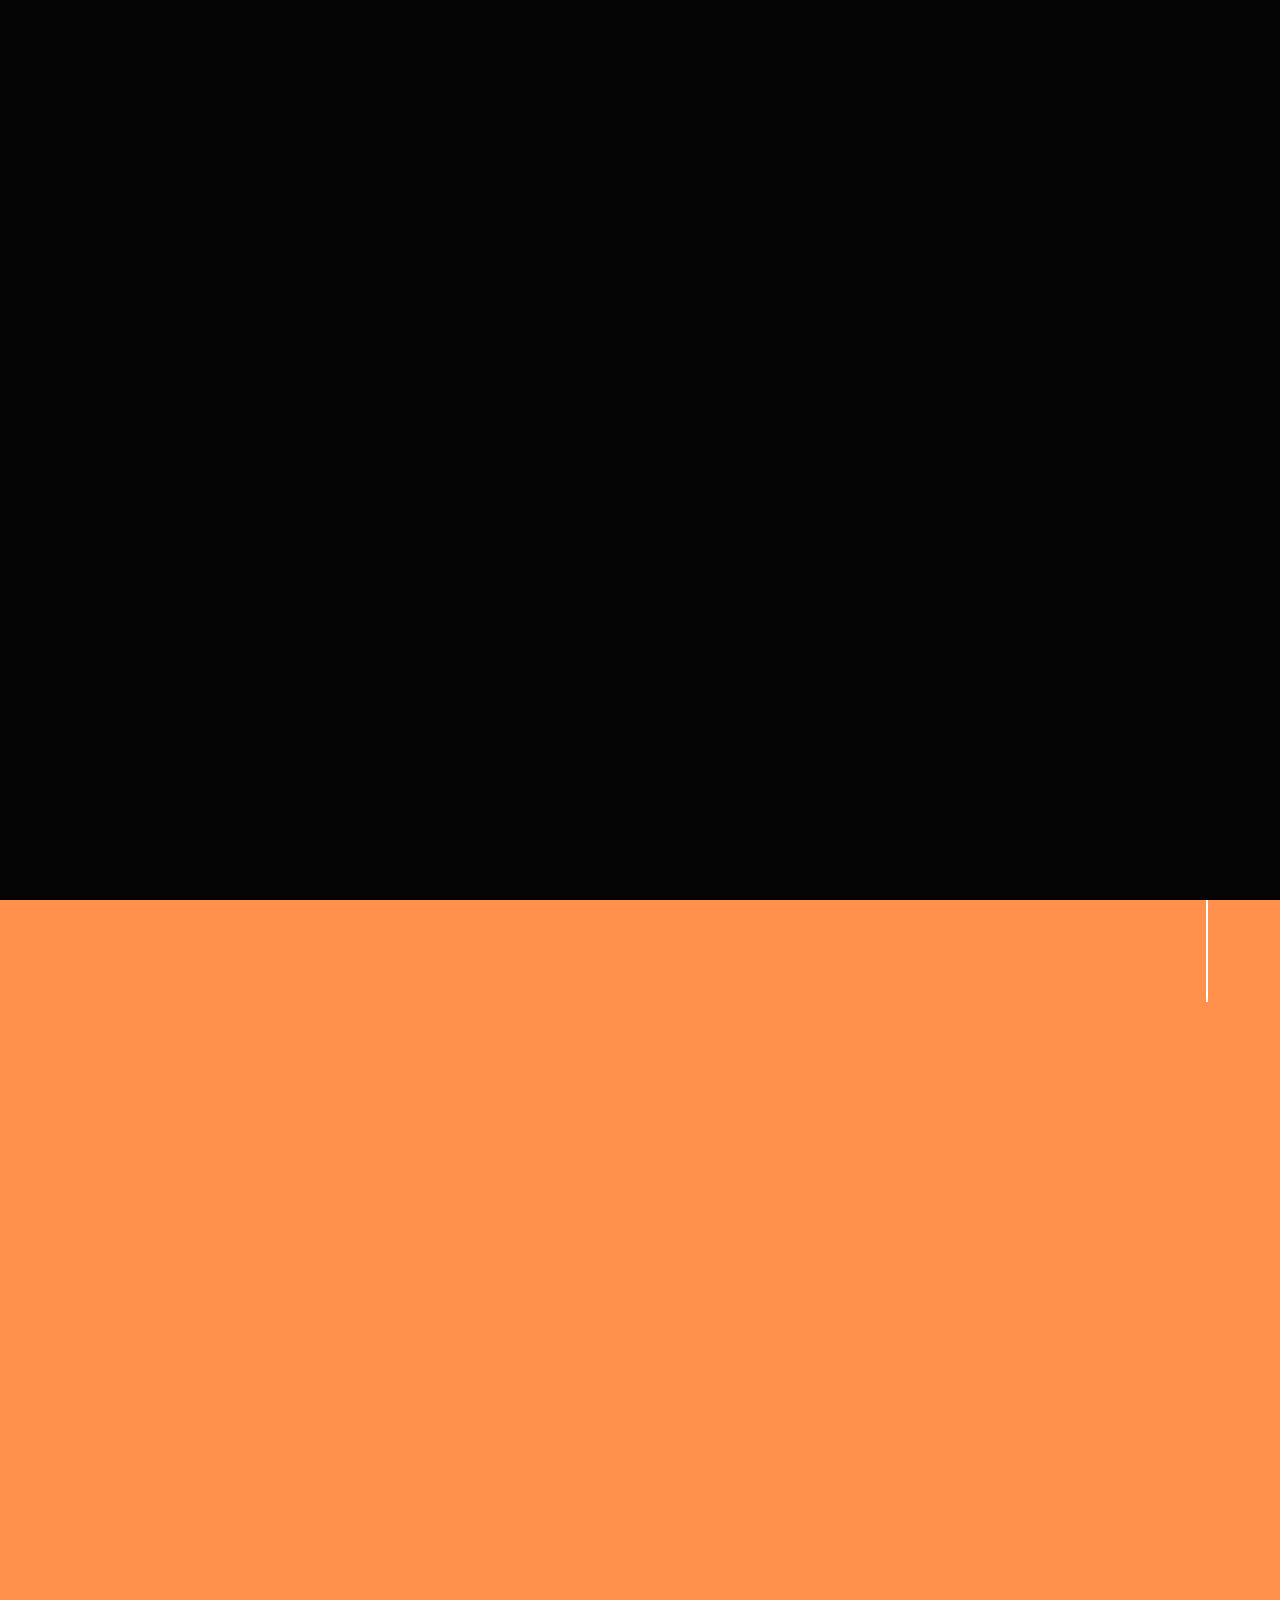
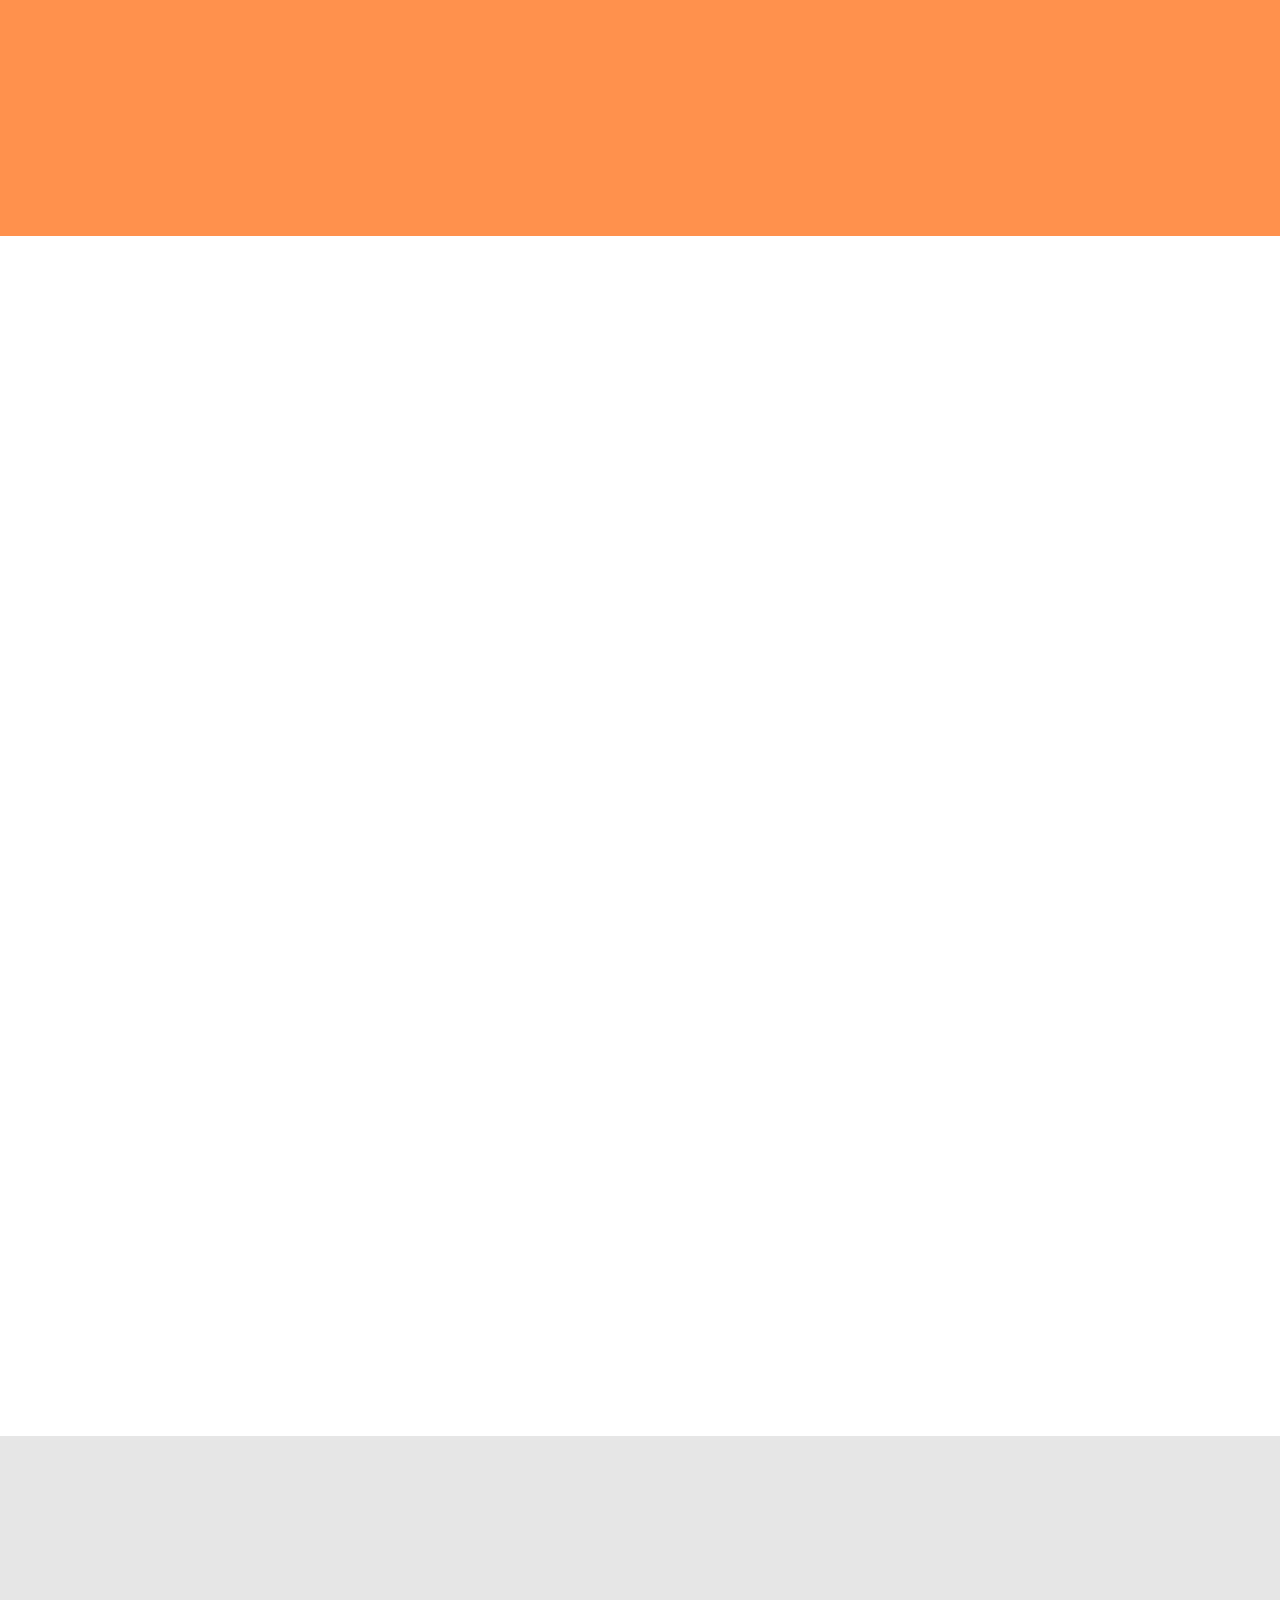
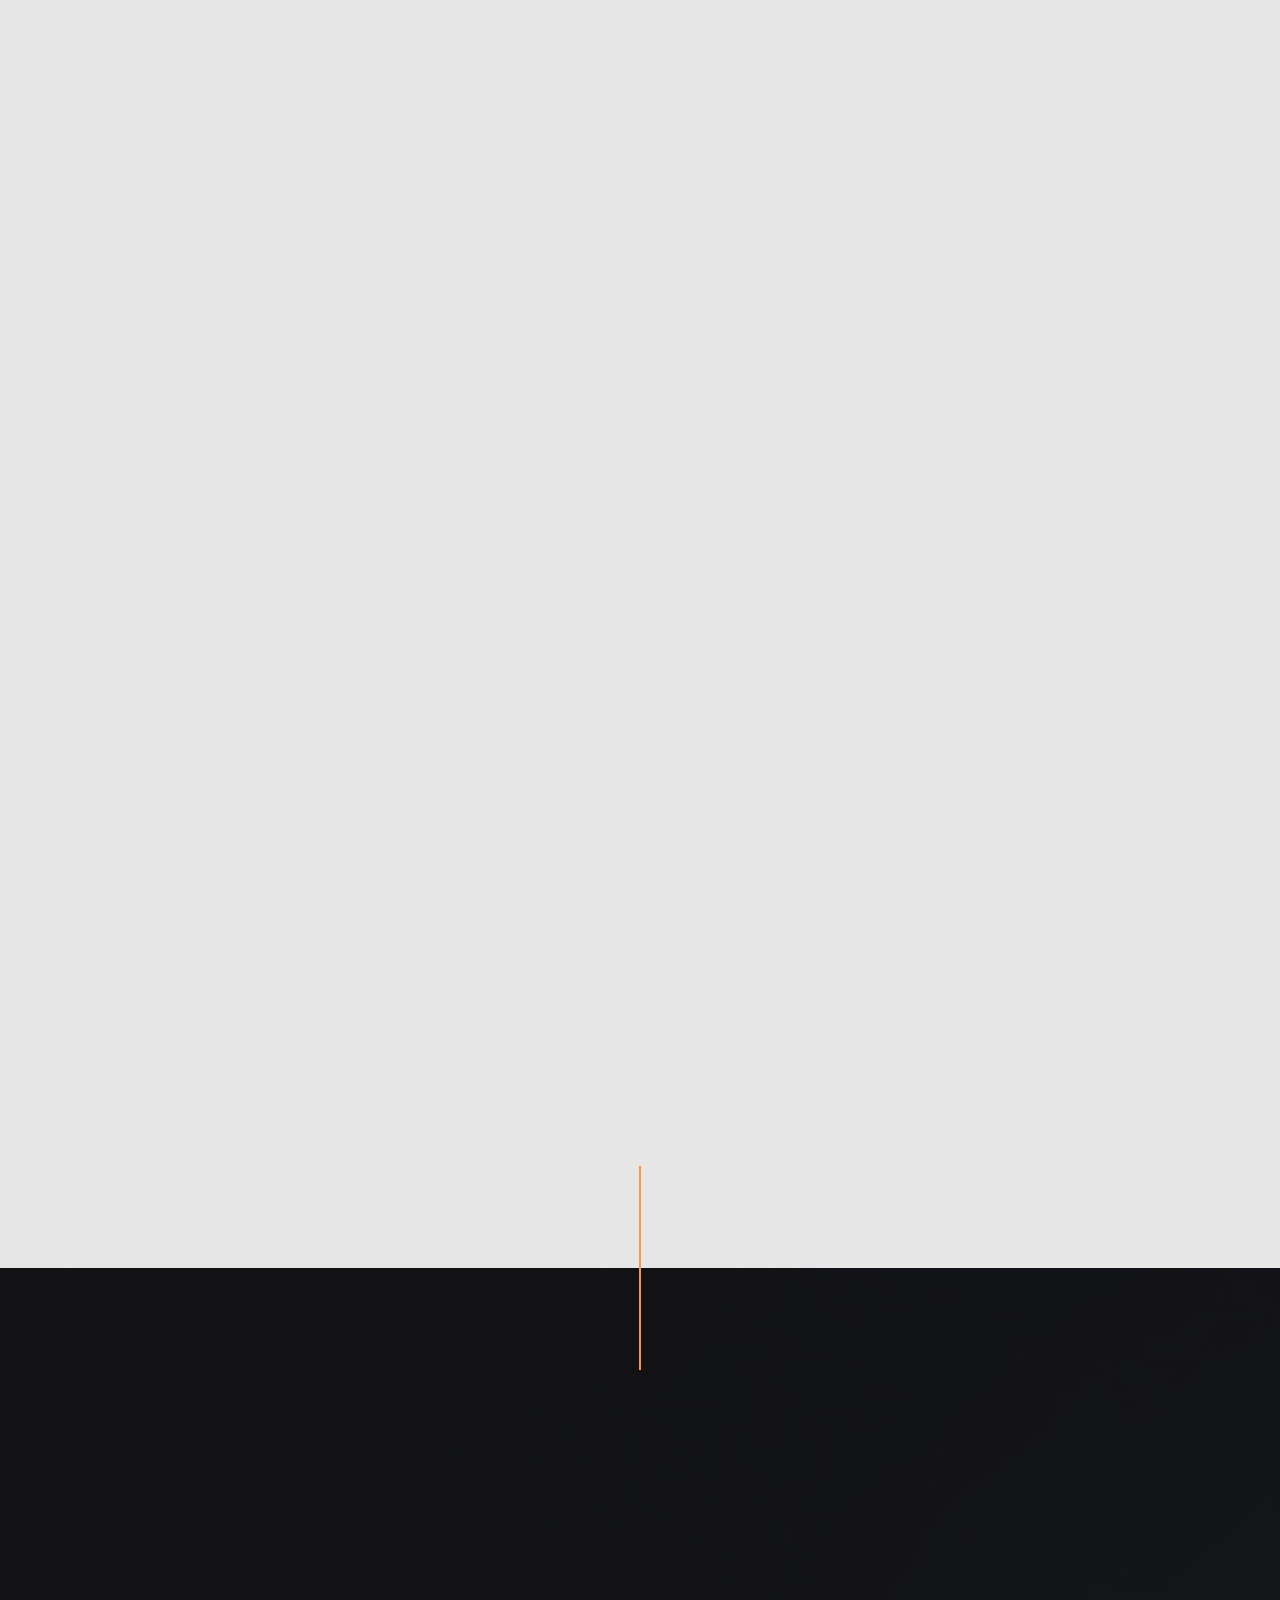
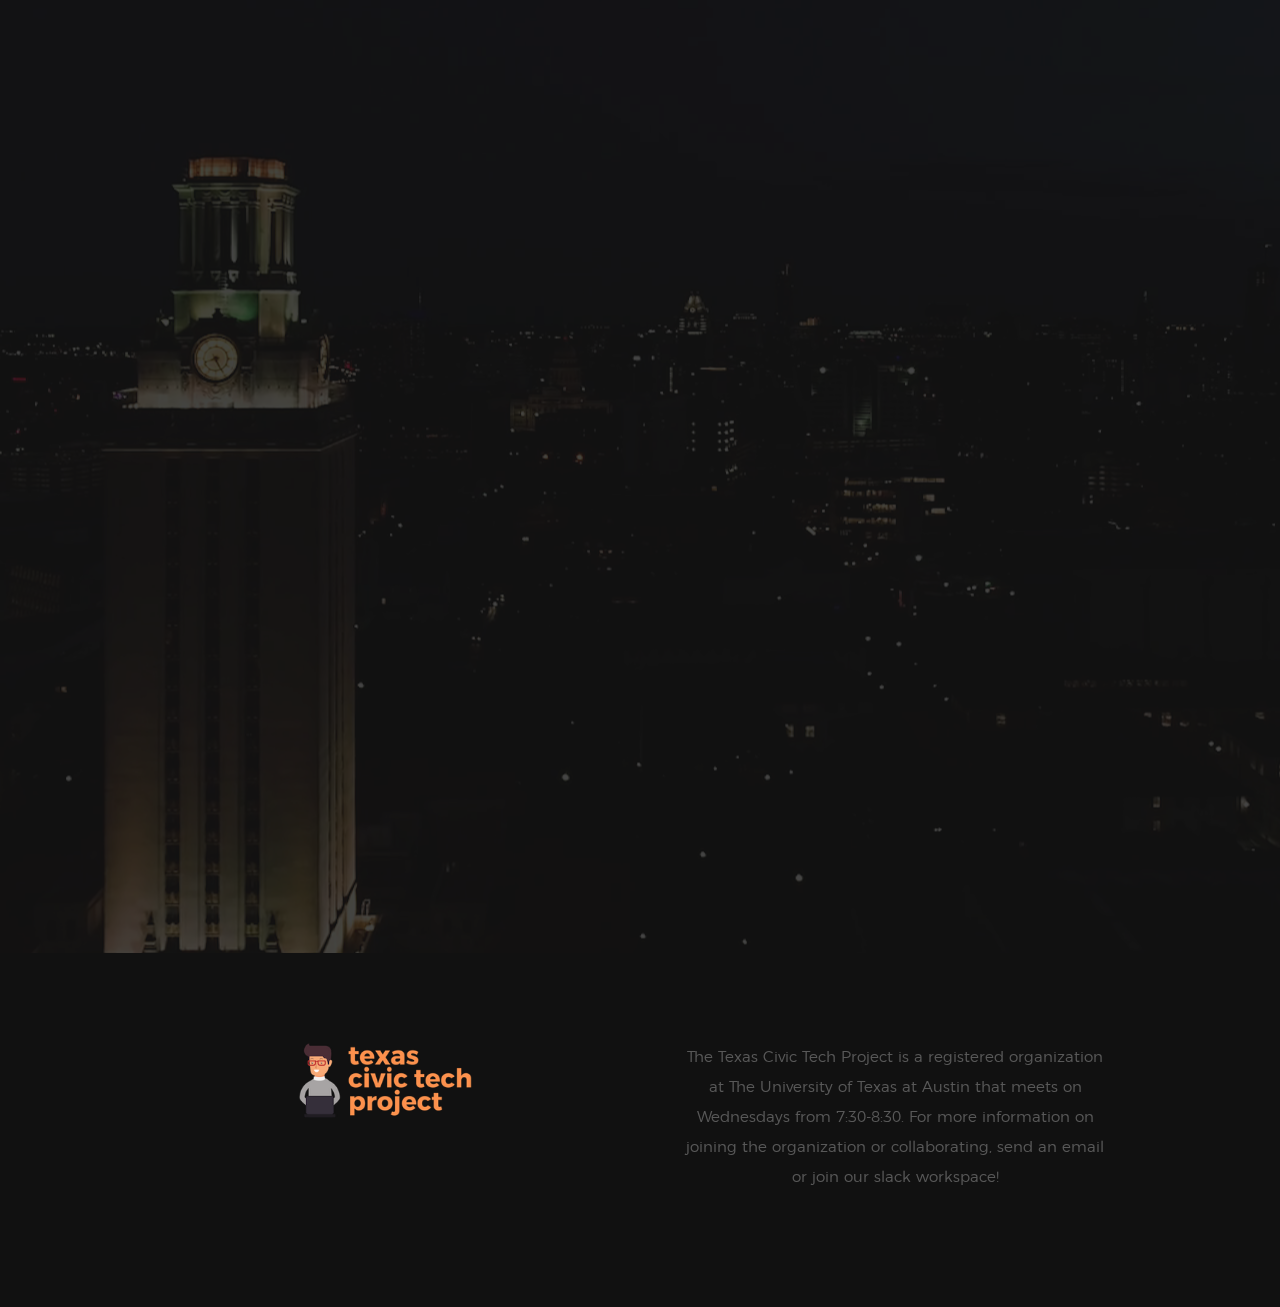
<file: index.html>
<!DOCTYPE html>
<!--[if lt IE 9 ]><html class="no-js oldie" lang="en"> <![endif]-->
<!--[if IE 9 ]><html class="no-js oldie ie9" lang="en"> <![endif]-->
<!--[if (gte IE 9)|!(IE)]><!-->
<html class="no-js" lang="en">
<!--<![endif]-->


<!--
#ff914d
-->
<head>

    <!--- basic page needs
    ================================================== -->
    <meta charset="utf-8">
    <title>Texas Civic Tech Project</title>
    <meta name="description" content="">
    <meta name="author" content="">

    <!-- mobile specific metas
    ================================================== -->
    <meta name="viewport" content="width=device-width, initial-scale=1">

    <!-- CSS
    ================================================== -->
    <link rel="stylesheet" href="css/base.css">
    <link rel="stylesheet" href="css/vendor.css">
    <link rel="stylesheet" href="css/main.css">

    <!-- script
    ================================================== -->
    <script src="js/modernizr.js"></script>
    <script src="js/pace.min.js"></script>

    <!-- favicons
    ================================================== -->
    <link rel="apple-touch-icon" sizes="180x180" href="/apple-touch-icon.png">
    <link rel="icon" type="image/png" sizes="32x32" href="/favicon-32x32.png">
    <link rel="icon" type="image/png" sizes="16x16" href="/favicon-16x16.png">
    <link rel="manifest" href="/site.webmanifest">
    <link rel="mask-icon" href="/safari-pinned-tab.svg" color="#5bbad5">
    <meta name="msapplication-TileColor" content="#da532c">
    <meta name="theme-color" content="#ffffff">

</head>

<body id="top">

    <!-- header
    ================================================== -->
    <header class="s-header">

        <div class="header-logo">
            <a class="site-logo" href=".">
                <img src="images/logo1.png" alt="Homepage">
            </a>
        </div>

        <nav class="header-nav">

            <a href="#0" class="header-nav__close" title="close"><span>Close</span></a>

            <div class="header-nav__content">
                <h3>Navigation</h3>

                <ul class="header-nav__list">
                    <li class="current"><a class="smoothscroll"  href="#home" title="home">Home</a></li>
                    <li><a class="smoothscroll"  href="#about" title="about">About</a></li>
                    <li><a class="smoothscroll"  href="#services" title="services">Services</a></li>
                    <li><a class="smoothscroll"  href="#team" title="team">Team</a></li>
                    <li><a class="smoothscroll"  href="#contact" title="contact">Contact</a></li>
                </ul>

                <p>The Texas Civic Tech Project is a registered organization at The University of Texas at Austin that meets on Wednesdays from 7:30-8:30. For more information on joining the organization or collaborating, send an email or join our slack workspace!</p>

                <ul class="header-nav__social">
                    <li>
                        <a href="https://www.facebook.com/txcivictech"><i class="fa fa-facebook"></i></a>
                    </li>
                    <li>
                        <a href="http://bit.ly/txcivictech"><i class="fa fa-slack"></i></a>
                    </li>
                    <li>
                      <a href="mailto:texascivictech@gmail.com"><i class="fa fa-envelope"></i></a>
                    </li>
                </ul>

            </div> <!-- end header-nav__content -->

        </nav>  <!-- end header-nav -->

        <a class="header-menu-toggle" href="#0">
            <span class="header-menu-text">Menu</span>
            <span class="header-menu-icon"></span>
        </a>

    </header> <!-- end s-header -->


    <!-- home
    ================================================== -->
    <section id="home" class="s-home target-section" data-parallax="scroll" data-image-src="images/ut2.jpg" data-natural-width=3000 data-natural-height=2000 data-position-y=center>

        <div class="overlay"></div>
        <div class="shadow-overlay"></div>

        <div class="home-content">

            <div class="row home-content__main">

                <h3>Welcome to the Texas Civic Tech Project</h3>

                <h1>
                    We are students at<br>
                    <i> <span style ="color:#ff914d">The University of Texas at Austin</span></i><br>
                    changing the way we view<br>
                    politics, advocacy, and STEM.
                </h1>

                <div class="home-content__buttons">
                  <a href="#about" class="smoothscroll btn btn--stroke">
                      About Us
                  </a>
                    <a href="#contact" class="smoothscroll btn btn--stroke">
                        Contact
                    </a>

                </div>

            </div>

            <div class="home-content__scroll">
                <a href="#about" class="scroll-link smoothscroll">
                    <span>Scroll Down</span>
                </a>
            </div>

            <div class="home-content__line"></div>

        </div> <!-- end home-content -->


        <ul class="home-social">
            <li>
                <a href="https://www.facebook.com/txcivictech/"><i class="fa fa-facebook" aria-hidden="true"></i><span>Facebook</span></a>
            </li>
            <li>
                <a href="http://bit.ly/txcivictech"><i class="fa fa-slack" aria-hidden="true"></i><span>Slack</span></a>
            </li>
            <li>
                <a href="mailto:texascivictech@gmail.com"><i class="fa fa-envelope" aria-hidden="true"></i><span>Mail</span></a>
            </li>
        </ul>
        <!-- end home-social -->

    </section> <!-- end s-home -->


    <!-- about
    ================================================== -->
    <section id='about' class="s-about">

        <div class="row section-header has-bottom-sep" data-aos="fade-up">
            <div class="col-full">
                <h3 class="subhead subhead--dark">Who We Are</h3>
                <h1 class="display-1 display-1--light">Texas Civic Tech Project</h1>
            </div>
        </div> <!-- end section-header -->

        <div class="row about-desc" data-aos="fade-up">
            <div class="col-full">
                <p>
                  The Texas Civic Tech Project was founded in 2019 at UT Austin as an avenue for students passionate about STEM to discuss various issues concering tech & politics and also get involved in community projects that utilizes their technical skills for social, huminitarian, and political needs. In this format, students are given opporunities to have a dialogue on these issues and participate in important community-based advocacy.
                </p>
            </div>
        </div> <!-- end about-desc -->

        <div class="row about-stats stats block-1-3 block-m-1-2 block-mob-full" data-aos="fade-up">

            <div class="col-block stats__col ">
                <div class="stats__count">30</div>
                <h5>Members</h5>
            </div>
            <div class="col-block stats__col">
                <div class="stats__count">8</div>
                <h5>Projects</h5>
            </div>
            <div class="col-block stats__col">
                <div class="stats__count">6</div>
                <h5>Partnered Orgs</h5>
            </div>
            <!--<div class="col-block stats__col">
                <div class="stats__count">102</div>
                <h5>Happy Clients</h5>
            </div>-->

        </div> <!-- end about-stats -->

        <div class="about__line"></div>

    </section> <!-- end s-about -->


    <!-- services
    ================================================== -->
    <section id='services' class="s-services">

        <div class="row section-header has-bottom-sep" data-aos="fade-up">
            <div class="col-full">
                <h3 class="subhead">What We Do</h3>
                <h1 class="display-2">We offer free services to assist organizations in the Austin area</h1>
            </div>
        </div> <!-- end section-header -->

        <div class="row services-list block-1-2 block-tab-full">

            <div class="col-block service-item" data-aos="fade-up">
                <div class="service-icon">
                    <i class="icon-cursor"></i>
                </div>
                <div class="service-text">
                    <h3 class="h2">Web Development</h3>
                    <p>We assist organizations  positively impacting their community with
                      meeting their web needs. This includes  web design & development, updating outdated information, and more.
                    </p>
                </div>
            </div>

            <div class="col-block service-item" data-aos="fade-up">
                <div class="service-icon">
                    <i class="icon-education"></i>
                </div>
                <div class="service-text">
                    <h3 class="h2">Educational Workshops</h3>
                    <p>We host or partner with organizations to put together tech-based educational workshops. These workshops
                      include technical literacy, computer typing, programming for children, and more.
                    </p>
                </div>
            </div>

            <div class="col-block service-item" data-aos="fade-up">
                <div class="service-icon">
                    <i class="icon-bar-chart"></i>
                </div>
                <div class="service-text">
                    <h3 class="h2">Data Analytics</h3>
                    <p>We help inspect, scrape, and model data to help groups and social efforts with achieving their goals using
                       numerical analysis. In addition, we assist with compiling reports to convey findings.
                    </p>
                </div>
            </div>

            <div class="col-block service-item" data-aos="fade-up">
                <div class="service-icon">
                    <i class="icon-paint-brush"></i>
                </div>
                <div class="service-text">
                    <h3 class="h2">Graphic Design</h3>
                    <p>We offer basic graphic design services to assist with marketing and branding. In our recent work, we've helped
                      with creating logos and fliers for our partner organizations.
                    </p>
                </div>
            </div>

            <div class="col-block service-item" data-aos="fade-up">
                <div class="service-icon">
                    <i class="icon-users"></i>
                </div>
                <div class="service-text">
                    <h3 class="h2">Volunteer & Outreach</h3>
                    <p>Our members are passionate about assisting and connecting with social efforts in the Austin community. We are
                      proud to assist organizations by volunteering and participating in their causes, efforts, and events.
                    </p>
                </div>
            </div>

            <div class="col-block service-item" data-aos="fade-up">
                <div class="service-icon">
                    <i class="icon-chat"></i>
                </div>
                <div class="service-text">
                    <h3 class="h2">Dialogue</h3>
                    <p>At our weekly meetings, we host discussions, lectures, and hot talks on topics within the intersection
                      of politics and technology and look forward to having guest speakers at our meetings.
                    </p>
                </div>
            </div>




        </div> <!-- end services-list -->

    </section> <!-- end s-services -->



    <!-- clients
    ================================================== -->
    <section id="team" class="s-clients">

        <div class="row section-header has-bottom-sep" data-aos="fade-up">
            <div class="col-full">
                <h3 class="subhead">Who We Are</h3>
                <h1 class="display-2">The Team</h1>
            </div>
        </div> <!-- end section-header -->

        <div class="row clients-outer" data-aos="fade-up">
          <div class ="founderColumn">
            <img class="founder" src="images/me.jpg" />
            <h2>Alexander Tekle</h2>
            <p> Third Year, Computer Engineering<b><br />Cofounder</b> </p>
          </div>
          <div class ="founderColumn">
            <img class="founder" src="images/abby2.jpg" />
            <h2>Abby Krishnan</h2>
            <p>Third Year, Computer Science<b><br />Cofounder</b></p>
          </div>

          <p class = "founderDesc">
            Alexander and Abby founded the Texas Civic Tech Project at The University of Texas at Austin in January
            2019 because they believed in the ability of students to influence the way
            technology is used politically & socially in communities. They look forward to fostering an environment
            at UT where students are well informed on the implications of various tech topics on policy making and are able get
            involved in technical projects benefiting their community. </p>
            <!--<div class="col-full">
                <div class="clients">

                    <a href="#0" title="" class="clients__slide"><img src="images/me.jpg" /></a>
                    <a href="#0" title="" class="clients__slide"><img src="images/clients/atom.png" /></a>

                </div> <!-- end clients -->
            <!--</div> <!-- end col-full -->
        </div> <!-- end clients-outer -->


    </section> <!-- end s-clients -->


    <!-- contact
    ================================================== -->
    <section id="contact" class="s-contact">

        <div class="overlay"></div>
        <div class="contact__line"></div>

        <div class="row section-header" data-aos="fade-up">
            <div class="col-full">
                <h3 class="subhead">Contact Us</h3>
                <h1 class="display-2 display-2--light">Reach out for a new project or just say hello</h1>
            </div>
        </div>

        <div class="row contact-content" data-aos="fade-up">

            <div class="contact-primary">

                <h3 class="h6">Send Us A Message</h3>
                <form action="https://formspree.io/txcivictech@gmail.com" method="POST" target="_blank" >
                  <div class="form-field">
                      <input name="contactName" type="text" id="contactName" placeholder="Your Name" value="" minlength="2" required="" aria-required="true" class="full-width">
                  </div>
                  <div class="form-field">
                      <input name="_replyTo" type="email" id="contactEmail" placeholder="Your Email" value="" required="" aria-required="true" class="full-width">
                  </div>
                  <div class="form-field">
                      <input name="contactSubject" type="text" id="contactSubject" placeholder="Subject" value="" class="full-width">
                  </div>
                  <div class="form-field">
                      <textarea name="contactMessage" id="contactMessage" placeholder="Your Message" rows="10" cols="50" required="" aria-required="true" class="full-width"></textarea>
                  </div>

                  <div class="form-field">
                      <button class="full-width btn--primary">Submit</button>
                      <div class="submit-loader">
                          <div class="text-loader">Sending...</div>
                          <div class="s-loader">
                              <div class="bounce1"></div>
                              <div class="bounce2"></div>
                              <div class="bounce3"></div>
                          </div>
                      </div>
                  </div>
                </form>
<!--
                <form name="contactForm" id="contactForm" method="post" action="" novalidate="novalidate">
                    <fieldset>

                    <div class="form-field">
                        <input name="contactName" type="text" id="contactName" placeholder="Your Name" value="" minlength="2" required="" aria-required="true" class="full-width">
                    </div>
                    <div class="form-field">
                        <input name="contactEmail" type="email" id="contactEmail" placeholder="Your Email" value="" required="" aria-required="true" class="full-width">
                    </div>
                    <div class="form-field">
                        <input name="contactSubject" type="text" id="contactSubject" placeholder="Subject" value="" class="full-width">
                    </div>
                    <div class="form-field">
                        <textarea name="contactMessage" id="contactMessage" placeholder="Your Message" rows="10" cols="50" required="" aria-required="true" class="full-width"></textarea>
                    </div>
                    <div class="form-field">
                        <button class="full-width btn--primary">Submit</button>
                        <div class="submit-loader">
                            <div class="text-loader">Sending...</div>
                            <div class="s-loader">
                                <div class="bounce1"></div>
                                <div class="bounce2"></div>
                                <div class="bounce3"></div>
                            </div>
                        </div>
                    </div>

                    </fieldset>
                </form>-->

                <!-- contact-warning -->
                <div class="message-warning">
                    Something went wrong. Please try again.
                </div>

                <!-- contact-success -->
                <div class="message-success">
                    Your message was sent, thank you!<br>
                </div>

            </div> <!-- end contact-primary -->

            <div class="contact-secondary">
                <div class="contact-info">

                    <h3 class="h6 hide-on-fullwidth">Contact Info</h3>

                    <div class="cinfo">
                        <h5>Where to Find Us</h5>
                        <p>
                            The University of Texas at Austin<br>
                            110 Inner Campus Drive<br>
                            Austin, TX 78705
                        </p>
                    </div>

                    <div class="cinfo">
                        <h5>Email Us At</h5>
                        <p>
                            texascivictech@gmail.com
                        </p>
                    </div>


                    <div class="cinfo">
                      <h5>Social Media</h5>
                      <ul class="contact-social">
                          <li>
                              <a href="https://www.facebook.com/txcivictech/"><i class="fa fa-facebook" aria-hidden="true"></i></a>
                              <a href="http://bit.ly/txcivictech"><i class="fa fa-slack" aria-hidden="true"></i></a>
                              <a href="mailto:texascivictech@gmail.com"><i class="fa fa-envelope" aria-hidden="true"></i></a>


                          </li>
                          </li>
                      </ul> <!-- end contact-social -->
                    </div>

                </div> <!-- end contact-info -->
            </div> <!-- end contact-secondary -->

        </div> <!-- end contact-content -->

    </section> <!-- end s-contact -->


    <!-- footer
    ================================================== -->
    <footer>

        <div class="row footer-main">

            <div class="col-six left ">
              <div class="footer-logo"></div>

            </div>

            <div class="col-six tab-full right footer-desc ">
              The Texas Civic Tech Project is a registered organization at The University of Texas at Austin that meets on Wednesdays from 7:30-8:30. For more information on joining the organization or collaborating, send an email or join our slack workspace!

            </div>

        </div> <!-- end footer-main -->

        <div class="row footer-bottom">

            <div class="col-twelve">
                <div class="go-top">
                    <a class="smoothscroll" title="Back to Top" href="#top"><i class="icon-arrow-up" aria-hidden="true"></i></a>
                </div>
            </div>

        </div> <!-- end footer-bottom -->

    </footer> <!-- end footer -->


    <!-- photoswipe background
    ================================================== -->
    <div aria-hidden="true" class="pswp" role="dialog" tabindex="-1">

        <div class="pswp__bg"></div>
        <div class="pswp__scroll-wrap">

            <div class="pswp__container">
                <div class="pswp__item"></div>
                <div class="pswp__item"></div>
                <div class="pswp__item"></div>
            </div>

            <div class="pswp__ui pswp__ui--hidden">
                <div class="pswp__top-bar">
                    <div class="pswp__counter"></div><button class="pswp__button pswp__button--close" title="Close (Esc)"></button> <button class="pswp__button pswp__button--share" title=
                    "Share"></button> <button class="pswp__button pswp__button--fs" title="Toggle fullscreen"></button> <button class="pswp__button pswp__button--zoom" title=
                    "Zoom in/out"></button>
                    <div class="pswp__preloader">
                        <div class="pswp__preloader__icn">
                            <div class="pswp__preloader__cut">
                                <div class="pswp__preloader__donut"></div>
                            </div>
                        </div>
                    </div>
                </div>
                <div class="pswp__share-modal pswp__share-modal--hidden pswp__single-tap">
                    <div class="pswp__share-tooltip"></div>
                </div><button class="pswp__button pswp__button--arrow--left" title="Previous (arrow left)"></button> <button class="pswp__button pswp__button--arrow--right" title=
                "Next (arrow right)"></button>
                <div class="pswp__caption">
                    <div class="pswp__caption__center"></div>
                </div>
            </div>

        </div>

    </div> <!-- end photoSwipe background -->


    <!-- preloader
    ================================================== -->
    <div id="preloader">
        <div id="loader">
            <div class="line-scale-pulse-out">
                <div></div>
                <div></div>
                <div></div>
                <div></div>
                <div></div>
            </div>
        </div>
    </div>


    <!-- Java Script
    ================================================== -->
    <script src="js/jquery-3.2.1.min.js"></script>
    <script src="js/plugins.js"></script>
    <script src="js/main.js"></script>

</body>

</html>
</file>
<file: css/base.css>
/* =================================================================== 
 *
 *  Glint v1.0 Base Stylesheet
 *  11-20-2017
 *  ------------------------------------------------------------------
 *
 *  TOC:
 *  # imports 
 *  # normalize
 *  # basic/base setup styles
 *      ## Media
 *      ## Typography resets 
 *      ## links
 *      ## inputs
 *  # grid
 *      ## medium size devices
 *      ## tablets
 *      ## mobile devices
 *      ## small mobile devices
 *  # block grids
 *      ## medium size devices
 *      ## tablets
 *      ## mobile devices
 *      ## small mobile devices
 *  # MISC
 *
 * =================================================================== */


/* ===================================================================
 * # imports 
 *
 * ------------------------------------------------------------------- */
@import url("font-awesome/css/font-awesome.min.css");
@import url("micons/micons.css");
@import url("fonts.css");


/* ===================================================================
 * # normalize
 * normalize.css v5.0.0 | MIT License | 
 * github.com/necolas/normalize.css
 *
 * ------------------------------------------------------------------- */
html {
    font-family: sans-serif;
    line-height: 1.15;
    -ms-text-size-adjust: 100%;
    -webkit-text-size-adjust: 100%;
}

body {
    margin: 0;
}

article,
aside,
footer,
header,
nav,
section {
    display: block;
}

h1 {
    font-size: 2em;
    margin: 0.67em 0;
}

figcaption,
figure,
main {
    display: block;
}

figure {
    margin: 1em 40px;
}

hr {
    box-sizing: content-box;
    height: 0;
    overflow: visible;
}

pre {
    font-family: monospace, monospace;
    font-size: 1em;
}

a {
    background-color: transparent;
    -webkit-text-decoration-skip: objects;
}

a:active,
a:hover {
    outline-width: 0;
}

abbr[title] {
    border-bottom: none;
    text-decoration: underline;
    text-decoration: underline dotted;
}

b,
strong {
    font-weight: inherit;
}

b,
strong {
    font-weight: bolder;
}

code,
kbd,
samp {
    font-family: monospace, monospace;
    font-size: 1em;
}

dfn {
    font-style: italic;
}

mark {
    background-color: #ff0;
    color: #000;
}

small {
    font-size: 80%;
}

sub,
sup {
    font-size: 75%;
    line-height: 0;
    position: relative;
    vertical-align: baseline;
}

sub {
    bottom: -0.25em;
}

sup {
    top: -0.5em;
}

audio,
video {
    display: inline-block;
}

audio:not([controls]) {
    display: none;
    height: 0;
}

img {
    border-style: none;
}

svg:not(:root) {
    overflow: hidden;
}

button,
input,
optgroup,
select,
textarea {
    font-family: sans-serif;
    font-size: 100%;
    line-height: 1.15;
    margin: 0;
}

button,
input {
    overflow: visible;
}

button,
select {
    text-transform: none;
}

button,
html [type="button"],
[type="reset"],
[type="submit"] {
    -webkit-appearance: button;
}

button::-moz-focus-inner,
[type="button"]::-moz-focus-inner,
[type="reset"]::-moz-focus-inner,
[type="submit"]::-moz-focus-inner {
    border-style: none;
    padding: 0;
}

button:-moz-focusring,
[type="button"]:-moz-focusring,
[type="reset"]:-moz-focusring,
[type="submit"]:-moz-focusring {
    outline: 1px dotted ButtonText;
}

fieldset {
    border: 1px solid #c0c0c0;
    margin: 0 2px;
    padding: 0.35em 0.625em 0.75em;
}

legend {
    box-sizing: border-box;
    color: inherit;
    display: table;
    max-width: 100%;
    padding: 0;
    white-space: normal;
}

progress {
    display: inline-block;
    vertical-align: baseline;
}

textarea {
    overflow: auto;
}

[type="checkbox"],
[type="radio"] {
    box-sizing: border-box;
    padding: 0;
}

[type="number"]::-webkit-inner-spin-button,
[type="number"]::-webkit-outer-spin-button {
    height: auto;
}

[type="search"] {
    -webkit-appearance: textfield;
    outline-offset: -2px;
}

[type="search"]::-webkit-search-cancel-button,
[type="search"]::-webkit-search-decoration {
    -webkit-appearance: none;
}

::-webkit-file-upload-button {
    -webkit-appearance: button;
    font: inherit;
}

details,
menu {
    display: block;
}

summary {
    display: list-item;
}

canvas {
    display: inline-block;
}

template {
    display: none;
}

[hidden] {
    display: none;
}


/* ===================================================================
 * # basic/base setup styles
 *
 * ------------------------------------------------------------------- */
html {
    font-size: 62.5%;
    box-sizing: border-box;
}

*,
*::before,
*::after {
    box-sizing: inherit;
}

body {
    font-weight: normal;
    line-height: 1;
    word-wrap: break-word;
    text-rendering: optimizeLegibility;
    -webkit-overflow-scrolling: touch;
    -webkit-text-size-adjust: none;
}

body,
input,
button {
    -moz-osx-font-smoothing: grayscale;
    -webkit-font-smoothing: antialiased;
}


/* ------------------------------------------------------------------- 
 * ## Media
 * ------------------------------------------------------------------- */
img,
video {
    max-width: 100%;
    height: auto;
}


/* ------------------------------------------------------------------- 
 * ## Typography resets 
 * ------------------------------------------------------------------- */
div,
dl,
dt,
dd,
ul,
ol,
li,
h1,
h2,
h3,
h4,
h5,
h6,
pre,
form,
p,
blockquote,
th,
td {
    margin: 0;
    padding: 0;
}

h1,
h2,
h3,
h4,
h5,
h6 {
    -webkit-font-smoothing: auto;
    -webkit-font-smoothing: antialiased;
    -webkit-font-variant-ligatures: common-ligatures;
    -moz-font-variant-ligatures: common-ligatures;
    font-variant-ligatures: common-ligatures;
    text-rendering: optimizeLegibility;
}

em,
i {
    font-style: italic;
    line-height: inherit;
}

strong,
b {
    font-weight: bold;
    line-height: inherit;
}

small {
    font-size: 60%;
    line-height: inherit;
}

ol,
ul {
    list-style: none;
}

li {
    display: block;
}


/* ------------------------------------------------------------------- 
 * ## links 
 * ------------------------------------------------------------------- */
a {
    text-decoration: none;
    line-height: inherit;
}

a img {
    border: none;
}


/* ------------------------------------------------------------------- 
 * ## inputs 
 * ------------------------------------------------------------------- */
fieldset {
    margin: 0;
    padding: 0;
}

input[type="email"],
input[type="number"],
input[type="search"],
input[type="text"],
input[type="tel"],
input[type="url"],
input[type="password"],
textarea {
    -webkit-appearance: none;
    -moz-appearance: none;
    -ms-appearance: none;
    -o-appearance: none;
    appearance: none;
}


/* ===================================================================
 * # grid
 *
 * ------------------------------------------------------------------- */
.row {
    width: 94%;
    max-width: 1200px;
    margin: 0 auto;
}

.row:after {
    content: "";
    display: table;
    clear: both;
}

.row .row {
    width: auto;
    max-width: none;
    margin-left: -20px;
    margin-right: -20px;
}


/* column blocks
 * -------------------------------------- */
[class*="col-"] {
    float: left;
    padding: 0 20px;
}

[class*="col-"]+[class*="col-"].end {
    float: right;
}


/* column width classes 
 * -------------------------------------- */
.col-one {
    width: 8.33333%;
}

.col-two,
.col-1-6 {
    width: 16.66667%;
}

.col-three,
.col-1-4 {
    width: 25%;
}

.col-four,
.col-1-3 {
    width: 33.33333%;
}

.col-five {
    width: 41.66667%;
}

.col-six,
.col-1-2 {
    width: 50%;
}

.col-seven {
    width: 58.33333%;
}

.col-eight,
.col-2-3 {
    width: 66.66667%;
}

.col-nine,
.col-3-4 {
    width: 75%;
}

.col-ten,
.col-5-6 {
    width: 83.33333%;
}

.col-eleven {
    width: 91.66667%;
}

.col-twelve,
.col-full {
    width: 100%;
}


/* ------------------------------------------------------------------- 
 * ## medium size devices
 * ------------------------------------------------------------------- */
@media only screen and (max-width: 1200px) {
    .row .row {
        margin-left: -15px;
        margin-right: -15px;
    }
    [class*="col-"] {
        padding: 0 15px;
    }
    .md-two,
    .md-1-6 {
        width: 16.66667%;
    }
    .md-one {
        width: 8.33333%;
    }
    .md-three,
    .md-1-4 {
        width: 25%;
    }
    .md-four,
    .md-1-3 {
        width: 33.33333%;
    }
    .md-five {
        width: 41.66667%;
    }
    .md-six,
    .md-1-2 {
        width: 50%;
    }
    .md-seven {
        width: 58.33333%;
    }
    .md-eight,
    .md-2-3 {
        width: 66.66667%;
    }
    .md-nine,
    .md-3-4 {
        width: 75%;
    }
    .md-ten,
    .md-5-6 {
        width: 83.33333%;
    }
    .md-eleven {
        width: 91.66667%;
    }
    .md-twelve,
    .md-full {
        width: 100%;
    }
}


/* ------------------------------------------------------------------- 
 * ## tablets
 * ------------------------------------------------------------------- */
@media only screen and (max-width: 800px) {
    .row {
        width: 90%;
    }
    .tab-1-4 {
        width: 25%;
    }
    .tab-1-3 {
        width: 33.33333%;
    }
    .tab-1-2 {
        width: 50%;
    }
    .tab-2-3 {
        width: 66.66667%;
    }
    .tab-3-4 {
        width: 75%;
    }
    .tab-full {
        width: 100%;
    }
}


/* ------------------------------------------------------------------- 
 * ## mobile devices
 * ------------------------------------------------------------------- */
@media only screen and (max-width: 600px) {
    .row {
        width: auto;
        padding-left: 25px;
        padding-right: 25px;
    }
    .row .row {
        margin-left: -10px;
        margin-right: -10px;
    }
    [class*="col-"] {
        padding: 0 10px;
    }
    .mob-1-4 {
        width: 25%;
    }
    .mob-1-3 {
        width: 33.33333%;
    }
    .mob-1-2 {
        width: 50%;
    }
    .mob-2-3 {
        width: 66.66667%;
    }
    .mob-3-4 {
        width: 75%;
    }
    .mob-full {
        width: 100%;
    }
}


/* ------------------------------------------------------------------- 
 * ## small mobile devices
 * ------------------------------------------------------------------- */

/* stack columns on small mobile devices
 * ------------------------------------------------------------------- */

@media only screen and (max-width: 400px) {
    .row .row {
        padding-left: 0;
        padding-right: 0;
        margin-left: 0;
        margin-right: 0;
    }
    [class*="col-"] {
        width: 100% !important;
        float: none !important;
        clear: both !important;
        margin-left: 0;
        margin-right: 0;
        padding: 0;
    }
    [class*="col-"]+[class*="col-"].end {
        float: none;
    }
}


/* ===================================================================
 * # block grids
 * ------------------------------------------------------------------- */

/*   Equally-sized columns define at row level
 * ------------------------------------------------------------------- */
[class*="block-"]:after {
    content: "";
    display: table;
    clear: both;
}

.block-1-6 .col-block {
    width: 16.66667%;
}

.block-1-5 .col-block {
    width: 20%;
}

.block-1-4 .col-block {
    width: 25%;
}

.block-1-3 .col-block {
    width: 33.33333%;
}

.block-1-2 .col-block {
    width: 50%;
}


/**
 * Clearing for block grid columns. Allow columns with 
 * different heights to align properly.
 */

.block-1-6 .col-block:nth-child(6n+1),
.block-1-5 .col-block:nth-child(5n+1),
.block-1-4 .col-block:nth-child(4n+1),
.block-1-3 .col-block:nth-child(3n+1),
.block-1-2 .col-block:nth-child(2n+1) {
    clear: both;
}


/* ------------------------------------------------------------------- 
 * ## medium size devices
 * ------------------------------------------------------------------- */
@media only screen and (max-width: 1200px) {
    .block-m-1-6 .col-block {
        width: 16.66667%;
    }
    .block-m-1-5 .col-block {
        width: 20%;
    }
    .block-m-1-4 .col-block {
        width: 25%;
    }
    .block-m-1-3 .col-block {
        width: 33.33333%;
    }
    .block-m-1-2 .col-block {
        width: 50%;
    }
    .block-m-full .col-block {
        width: 100%;
        clear: both;
    }
    [class*="block-m-"] .col-block:nth-child(n) {
        clear: none;
    }
    .block-m-1-6 .col-block:nth-child(6n+1),
    .block-m-1-5 .col-block:nth-child(5n+1),
    .block-m-1-4 .col-block:nth-child(4n+1),
    .block-m-1-3 .col-block:nth-child(3n+1),
    .block-m-1-2 .col-block:nth-child(2n+1) {
        clear: both;
    }
}


/* ------------------------------------------------------------------- 
 * ## tablets
 * ------------------------------------------------------------------- */
@media only screen and (max-width: 800px) {
    .block-tab-1-6 .col-block {
        width: 16.66667%;
    }
    .block-tab-1-5 .col-block {
        width: 20%;
    }
    .block-tab-1-4 .col-block {
        width: 25%;
    }
    .block-tab-1-3 .col-block {
        width: 33.33333%;
    }
    .block-tab-1-2 .col-block {
        width: 50%;
    }
    .block-tab-full .col-block {
        width: 100%;
        clear: both;
    }
    [class*="block-tab-"] .col-block:nth-child(n) {
        clear: none;
    }
    .block-tab-1-6 .col-block:nth-child(6n+1),
    .block-tab-1-6 .col-block:nth-child(5n+1),
    .block-tab-1-4 .col-block:nth-child(4n+1),
    .block-tab-1-3 .col-block:nth-child(3n+1),
    .block-tab-1-2 .col-block:nth-child(2n+1) {
        clear: both;
    }
}


/* ------------------------------------------------------------------- 
 * ## mobile devices
 * ------------------------------------------------------------------- */
@media only screen and (max-width: 600px) {
    .block-mob-1-6 .col-block {
        width: 16.66667%;
    }
    .block-mob-1-5 .col-block {
        width: 20%;
    }
    .block-mob-1-4 .col-block {
        width: 25%;
    }
    .block-mob-1-3 .col-block {
        width: 33.33333%;
    }
    .block-mob-1-2 .col-block {
        width: 50%;
    }
    .block-mob-full .col-block {
        width: 100%;
        clear: both;
    }
    [class*="block-mob-"] .col-block:nth-child(n) {
        clear: none;
    }
    .block-mob-1-6 .col-block:nth-child(6n+1),
    .block-mob-1-5 .col-block:nth-child(5n+1),
    .block-mob-1-4 .col-block:nth-child(4n+1),
    .block-mob-1-3 .col-block:nth-child(3n+1),
    .block-mob-1-2 .col-block:nth-child(2n+1) {
        clear: both;
    }
}


/* ------------------------------------------------------------------- 
 * ## small mobile devices
 * ------------------------------------------------------------------- */

/* stack columns on small mobile devices
 * ------------------------------------------------------------------- */

@media only screen and (max-width: 400px) {
    .stack .col-block {
        width: 100% !important;
        float: none !important;
        clear: both !important;
        margin-left: 0;
        margin-right: 0;
    }
}


/* ===================================================================
 * # MISC
 *
 * ------------------------------------------------------------------- */
.group:after {
    content: "";
    display: table;
    clear: both;
}


/* Misc Helper Styles
 * -------------------------------------- */
.is-hidden {
    display: none;
}

.is-invisible {
    visibility: hidden;
}

.antialiased {
    -webkit-font-smoothing: antialiased;
    -moz-osx-font-smoothing: grayscale;
}

.overflow-hidden {
    overflow: hidden;
}

.remove-bottom {
    margin-bottom: 0;
}

.half-bottom {
    margin-bottom: 1.5rem !important;
}

.add-bottom {
    margin-bottom: 3rem !important;
}

.no-border {
    border: none;
}

.full-width {
    width: 100%;
}

.text-center {
    text-align: center;
}

.text-left {
    text-align: left;
}

.text-right {
    text-align: right;
}

.pull-left {
    float: left;
}

.pull-right {
    float: right;
}

.align-center {
    margin-left: auto;
    margin-right: auto;
    text-align: center;
}


/*# sourceMappingURL=base.css.map */
</file>
<file: css/vendor.css>
/* =================================================================== 
 *
 *  Glint v1.0 Vendor/Third Party CSS 
 *  11-20-2017
 *  ------------------------------------------------------------------
 *
 *  TOC:
 *  # animate on scroll
 *  # slick slider
 *  # photoswipe
 *  # photoSwipe skin
 *
 * =================================================================== */


/* ===================================================================
 * # animate on scroll 
 * https://michalsnik.github.io/aos/
 *
 * ------------------------------------------------------------------- */
[data-aos][data-aos][data-aos-duration='50'], body[data-aos-duration='50'] [data-aos] {
    transition-duration: 50ms;
}

[data-aos][data-aos][data-aos-delay='50'], body[data-aos-delay='50'] [data-aos] {
    transition-delay: 0;
}

[data-aos][data-aos][data-aos-delay='50'].aos-animate, body[data-aos-delay='50'] [data-aos].aos-animate {
    transition-delay: 50ms;
}

[data-aos][data-aos][data-aos-duration='100'], body[data-aos-duration='100'] [data-aos] {
    transition-duration: .1s;
}

[data-aos][data-aos][data-aos-delay='100'], body[data-aos-delay='100'] [data-aos] {
    transition-delay: 0;
}

[data-aos][data-aos][data-aos-delay='100'].aos-animate, body[data-aos-delay='100'] [data-aos].aos-animate {
    transition-delay: .1s;
}

[data-aos][data-aos][data-aos-duration='150'], body[data-aos-duration='150'] [data-aos] {
    transition-duration: .15s;
}

[data-aos][data-aos][data-aos-delay='150'], body[data-aos-delay='150'] [data-aos] {
    transition-delay: 0;
}

[data-aos][data-aos][data-aos-delay='150'].aos-animate, body[data-aos-delay='150'] [data-aos].aos-animate {
    transition-delay: .15s;
}

[data-aos][data-aos][data-aos-duration='200'], body[data-aos-duration='200'] [data-aos] {
    transition-duration: .2s;
}

[data-aos][data-aos][data-aos-delay='200'], body[data-aos-delay='200'] [data-aos] {
    transition-delay: 0;
}

[data-aos][data-aos][data-aos-delay='200'].aos-animate, body[data-aos-delay='200'] [data-aos].aos-animate {
    transition-delay: .2s;
}

[data-aos][data-aos][data-aos-duration='250'], body[data-aos-duration='250'] [data-aos] {
    transition-duration: .25s;
}

[data-aos][data-aos][data-aos-delay='250'], body[data-aos-delay='250'] [data-aos] {
    transition-delay: 0;
}

[data-aos][data-aos][data-aos-delay='250'].aos-animate, body[data-aos-delay='250'] [data-aos].aos-animate {
    transition-delay: .25s;
}

[data-aos][data-aos][data-aos-duration='300'], body[data-aos-duration='300'] [data-aos] {
    transition-duration: .3s;
}

[data-aos][data-aos][data-aos-delay='300'], body[data-aos-delay='300'] [data-aos] {
    transition-delay: 0;
}

[data-aos][data-aos][data-aos-delay='300'].aos-animate, body[data-aos-delay='300'] [data-aos].aos-animate {
    transition-delay: .3s;
}

[data-aos][data-aos][data-aos-duration='350'], body[data-aos-duration='350'] [data-aos] {
    transition-duration: .35s;
}

[data-aos][data-aos][data-aos-delay='350'], body[data-aos-delay='350'] [data-aos] {
    transition-delay: 0;
}

[data-aos][data-aos][data-aos-delay='350'].aos-animate, body[data-aos-delay='350'] [data-aos].aos-animate {
    transition-delay: .35s;
}

[data-aos][data-aos][data-aos-duration='400'], body[data-aos-duration='400'] [data-aos] {
    transition-duration: .4s;
}

[data-aos][data-aos][data-aos-delay='400'], body[data-aos-delay='400'] [data-aos] {
    transition-delay: 0;
}

[data-aos][data-aos][data-aos-delay='400'].aos-animate, body[data-aos-delay='400'] [data-aos].aos-animate {
    transition-delay: .4s;
}

[data-aos][data-aos][data-aos-duration='450'], body[data-aos-duration='450'] [data-aos] {
    transition-duration: .45s;
}

[data-aos][data-aos][data-aos-delay='450'], body[data-aos-delay='450'] [data-aos] {
    transition-delay: 0;
}

[data-aos][data-aos][data-aos-delay='450'].aos-animate, body[data-aos-delay='450'] [data-aos].aos-animate {
    transition-delay: .45s;
}

[data-aos][data-aos][data-aos-duration='500'], body[data-aos-duration='500'] [data-aos] {
    transition-duration: .5s;
}

[data-aos][data-aos][data-aos-delay='500'], body[data-aos-delay='500'] [data-aos] {
    transition-delay: 0;
}

[data-aos][data-aos][data-aos-delay='500'].aos-animate, body[data-aos-delay='500'] [data-aos].aos-animate {
    transition-delay: .5s;
}

[data-aos][data-aos][data-aos-duration='550'], body[data-aos-duration='550'] [data-aos] {
    transition-duration: .55s;
}

[data-aos][data-aos][data-aos-delay='550'], body[data-aos-delay='550'] [data-aos] {
    transition-delay: 0;
}

[data-aos][data-aos][data-aos-delay='550'].aos-animate, body[data-aos-delay='550'] [data-aos].aos-animate {
    transition-delay: .55s;
}

[data-aos][data-aos][data-aos-duration='600'], body[data-aos-duration='600'] [data-aos] {
    transition-duration: .6s;
}

[data-aos][data-aos][data-aos-delay='600'], body[data-aos-delay='600'] [data-aos] {
    transition-delay: 0;
}

[data-aos][data-aos][data-aos-delay='600'].aos-animate, body[data-aos-delay='600'] [data-aos].aos-animate {
    transition-delay: .6s;
}

[data-aos][data-aos][data-aos-duration='650'], body[data-aos-duration='650'] [data-aos] {
    transition-duration: .65s;
}

[data-aos][data-aos][data-aos-delay='650'], body[data-aos-delay='650'] [data-aos] {
    transition-delay: 0;
}

[data-aos][data-aos][data-aos-delay='650'].aos-animate, body[data-aos-delay='650'] [data-aos].aos-animate {
    transition-delay: .65s;
}

[data-aos][data-aos][data-aos-duration='700'], body[data-aos-duration='700'] [data-aos] {
    transition-duration: .7s;
}

[data-aos][data-aos][data-aos-delay='700'], body[data-aos-delay='700'] [data-aos] {
    transition-delay: 0;
}

[data-aos][data-aos][data-aos-delay='700'].aos-animate, body[data-aos-delay='700'] [data-aos].aos-animate {
    transition-delay: .7s;
}

[data-aos][data-aos][data-aos-duration='750'], body[data-aos-duration='750'] [data-aos] {
    transition-duration: .75s;
}

[data-aos][data-aos][data-aos-delay='750'], body[data-aos-delay='750'] [data-aos] {
    transition-delay: 0;
}

[data-aos][data-aos][data-aos-delay='750'].aos-animate, body[data-aos-delay='750'] [data-aos].aos-animate {
    transition-delay: .75s;
}

[data-aos][data-aos][data-aos-duration='800'], body[data-aos-duration='800'] [data-aos] {
    transition-duration: .8s;
}

[data-aos][data-aos][data-aos-delay='800'], body[data-aos-delay='800'] [data-aos] {
    transition-delay: 0;
}

[data-aos][data-aos][data-aos-delay='800'].aos-animate, body[data-aos-delay='800'] [data-aos].aos-animate {
    transition-delay: .8s;
}

[data-aos][data-aos][data-aos-duration='850'], body[data-aos-duration='850'] [data-aos] {
    transition-duration: .85s;
}

[data-aos][data-aos][data-aos-delay='850'], body[data-aos-delay='850'] [data-aos] {
    transition-delay: 0;
}

[data-aos][data-aos][data-aos-delay='850'].aos-animate, body[data-aos-delay='850'] [data-aos].aos-animate {
    transition-delay: .85s;
}

[data-aos][data-aos][data-aos-duration='900'], body[data-aos-duration='900'] [data-aos] {
    transition-duration: .9s;
}

[data-aos][data-aos][data-aos-delay='900'], body[data-aos-delay='900'] [data-aos] {
    transition-delay: 0;
}

[data-aos][data-aos][data-aos-delay='900'].aos-animate, body[data-aos-delay='900'] [data-aos].aos-animate {
    transition-delay: .9s;
}

[data-aos][data-aos][data-aos-duration='950'], body[data-aos-duration='950'] [data-aos] {
    transition-duration: .95s;
}

[data-aos][data-aos][data-aos-delay='950'], body[data-aos-delay='950'] [data-aos] {
    transition-delay: 0;
}

[data-aos][data-aos][data-aos-delay='950'].aos-animate, body[data-aos-delay='950'] [data-aos].aos-animate {
    transition-delay: .95s;
}

[data-aos][data-aos][data-aos-duration='1000'], body[data-aos-duration='1000'] [data-aos] {
    transition-duration: 1s;
}

[data-aos][data-aos][data-aos-delay='1000'], body[data-aos-delay='1000'] [data-aos] {
    transition-delay: 0;
}

[data-aos][data-aos][data-aos-delay='1000'].aos-animate, body[data-aos-delay='1000'] [data-aos].aos-animate {
    transition-delay: 1s;
}

[data-aos][data-aos][data-aos-duration='1050'], body[data-aos-duration='1050'] [data-aos] {
    transition-duration: 1.05s;
}

[data-aos][data-aos][data-aos-delay='1050'], body[data-aos-delay='1050'] [data-aos] {
    transition-delay: 0;
}

[data-aos][data-aos][data-aos-delay='1050'].aos-animate, body[data-aos-delay='1050'] [data-aos].aos-animate {
    transition-delay: 1.05s;
}

[data-aos][data-aos][data-aos-duration='1100'], body[data-aos-duration='1100'] [data-aos] {
    transition-duration: 1.1s;
}

[data-aos][data-aos][data-aos-delay='1100'], body[data-aos-delay='1100'] [data-aos] {
    transition-delay: 0;
}

[data-aos][data-aos][data-aos-delay='1100'].aos-animate, body[data-aos-delay='1100'] [data-aos].aos-animate {
    transition-delay: 1.1s;
}

[data-aos][data-aos][data-aos-duration='1150'], body[data-aos-duration='1150'] [data-aos] {
    transition-duration: 1.15s;
}

[data-aos][data-aos][data-aos-delay='1150'], body[data-aos-delay='1150'] [data-aos] {
    transition-delay: 0;
}

[data-aos][data-aos][data-aos-delay='1150'].aos-animate, body[data-aos-delay='1150'] [data-aos].aos-animate {
    transition-delay: 1.15s;
}

[data-aos][data-aos][data-aos-duration='1200'], body[data-aos-duration='1200'] [data-aos] {
    transition-duration: 1.2s;
}

[data-aos][data-aos][data-aos-delay='1200'], body[data-aos-delay='1200'] [data-aos] {
    transition-delay: 0;
}

[data-aos][data-aos][data-aos-delay='1200'].aos-animate, body[data-aos-delay='1200'] [data-aos].aos-animate {
    transition-delay: 1.2s;
}

[data-aos][data-aos][data-aos-duration='1250'], body[data-aos-duration='1250'] [data-aos] {
    transition-duration: 1.25s;
}

[data-aos][data-aos][data-aos-delay='1250'], body[data-aos-delay='1250'] [data-aos] {
    transition-delay: 0;
}

[data-aos][data-aos][data-aos-delay='1250'].aos-animate, body[data-aos-delay='1250'] [data-aos].aos-animate {
    transition-delay: 1.25s;
}

[data-aos][data-aos][data-aos-duration='1300'], body[data-aos-duration='1300'] [data-aos] {
    transition-duration: 1.3s;
}

[data-aos][data-aos][data-aos-delay='1300'], body[data-aos-delay='1300'] [data-aos] {
    transition-delay: 0;
}

[data-aos][data-aos][data-aos-delay='1300'].aos-animate, body[data-aos-delay='1300'] [data-aos].aos-animate {
    transition-delay: 1.3s;
}

[data-aos][data-aos][data-aos-duration='1350'], body[data-aos-duration='1350'] [data-aos] {
    transition-duration: 1.35s;
}

[data-aos][data-aos][data-aos-delay='1350'], body[data-aos-delay='1350'] [data-aos] {
    transition-delay: 0;
}

[data-aos][data-aos][data-aos-delay='1350'].aos-animate, body[data-aos-delay='1350'] [data-aos].aos-animate {
    transition-delay: 1.35s;
}

[data-aos][data-aos][data-aos-duration='1400'], body[data-aos-duration='1400'] [data-aos] {
    transition-duration: 1.4s;
}

[data-aos][data-aos][data-aos-delay='1400'], body[data-aos-delay='1400'] [data-aos] {
    transition-delay: 0;
}

[data-aos][data-aos][data-aos-delay='1400'].aos-animate, body[data-aos-delay='1400'] [data-aos].aos-animate {
    transition-delay: 1.4s;
}

[data-aos][data-aos][data-aos-duration='1450'], body[data-aos-duration='1450'] [data-aos] {
    transition-duration: 1.45s;
}

[data-aos][data-aos][data-aos-delay='1450'], body[data-aos-delay='1450'] [data-aos] {
    transition-delay: 0;
}

[data-aos][data-aos][data-aos-delay='1450'].aos-animate, body[data-aos-delay='1450'] [data-aos].aos-animate {
    transition-delay: 1.45s;
}

[data-aos][data-aos][data-aos-duration='1500'], body[data-aos-duration='1500'] [data-aos] {
    transition-duration: 1.5s;
}

[data-aos][data-aos][data-aos-delay='1500'], body[data-aos-delay='1500'] [data-aos] {
    transition-delay: 0;
}

[data-aos][data-aos][data-aos-delay='1500'].aos-animate, body[data-aos-delay='1500'] [data-aos].aos-animate {
    transition-delay: 1.5s;
}

[data-aos][data-aos][data-aos-duration='1550'], body[data-aos-duration='1550'] [data-aos] {
    transition-duration: 1.55s;
}

[data-aos][data-aos][data-aos-delay='1550'], body[data-aos-delay='1550'] [data-aos] {
    transition-delay: 0;
}

[data-aos][data-aos][data-aos-delay='1550'].aos-animate, body[data-aos-delay='1550'] [data-aos].aos-animate {
    transition-delay: 1.55s;
}

[data-aos][data-aos][data-aos-duration='1600'], body[data-aos-duration='1600'] [data-aos] {
    transition-duration: 1.6s;
}

[data-aos][data-aos][data-aos-delay='1600'], body[data-aos-delay='1600'] [data-aos] {
    transition-delay: 0;
}

[data-aos][data-aos][data-aos-delay='1600'].aos-animate, body[data-aos-delay='1600'] [data-aos].aos-animate {
    transition-delay: 1.6s;
}

[data-aos][data-aos][data-aos-duration='1650'], body[data-aos-duration='1650'] [data-aos] {
    transition-duration: 1.65s;
}

[data-aos][data-aos][data-aos-delay='1650'], body[data-aos-delay='1650'] [data-aos] {
    transition-delay: 0;
}

[data-aos][data-aos][data-aos-delay='1650'].aos-animate, body[data-aos-delay='1650'] [data-aos].aos-animate {
    transition-delay: 1.65s;
}

[data-aos][data-aos][data-aos-duration='1700'], body[data-aos-duration='1700'] [data-aos] {
    transition-duration: 1.7s;
}

[data-aos][data-aos][data-aos-delay='1700'], body[data-aos-delay='1700'] [data-aos] {
    transition-delay: 0;
}

[data-aos][data-aos][data-aos-delay='1700'].aos-animate, body[data-aos-delay='1700'] [data-aos].aos-animate {
    transition-delay: 1.7s;
}

[data-aos][data-aos][data-aos-duration='1750'], body[data-aos-duration='1750'] [data-aos] {
    transition-duration: 1.75s;
}

[data-aos][data-aos][data-aos-delay='1750'], body[data-aos-delay='1750'] [data-aos] {
    transition-delay: 0;
}

[data-aos][data-aos][data-aos-delay='1750'].aos-animate, body[data-aos-delay='1750'] [data-aos].aos-animate {
    transition-delay: 1.75s;
}

[data-aos][data-aos][data-aos-duration='1800'], body[data-aos-duration='1800'] [data-aos] {
    transition-duration: 1.8s;
}

[data-aos][data-aos][data-aos-delay='1800'], body[data-aos-delay='1800'] [data-aos] {
    transition-delay: 0;
}

[data-aos][data-aos][data-aos-delay='1800'].aos-animate, body[data-aos-delay='1800'] [data-aos].aos-animate {
    transition-delay: 1.8s;
}

[data-aos][data-aos][data-aos-duration='1850'], body[data-aos-duration='1850'] [data-aos] {
    transition-duration: 1.85s;
}

[data-aos][data-aos][data-aos-delay='1850'], body[data-aos-delay='1850'] [data-aos] {
    transition-delay: 0;
}

[data-aos][data-aos][data-aos-delay='1850'].aos-animate, body[data-aos-delay='1850'] [data-aos].aos-animate {
    transition-delay: 1.85s;
}

[data-aos][data-aos][data-aos-duration='1900'], body[data-aos-duration='1900'] [data-aos] {
    transition-duration: 1.9s;
}

[data-aos][data-aos][data-aos-delay='1900'], body[data-aos-delay='1900'] [data-aos] {
    transition-delay: 0;
}

[data-aos][data-aos][data-aos-delay='1900'].aos-animate, body[data-aos-delay='1900'] [data-aos].aos-animate {
    transition-delay: 1.9s;
}

[data-aos][data-aos][data-aos-duration='1950'], body[data-aos-duration='1950'] [data-aos] {
    transition-duration: 1.95s;
}

[data-aos][data-aos][data-aos-delay='1950'], body[data-aos-delay='1950'] [data-aos] {
    transition-delay: 0;
}

[data-aos][data-aos][data-aos-delay='1950'].aos-animate, body[data-aos-delay='1950'] [data-aos].aos-animate {
    transition-delay: 1.95s;
}

[data-aos][data-aos][data-aos-duration='2000'], body[data-aos-duration='2000'] [data-aos] {
    transition-duration: 2s;
}

[data-aos][data-aos][data-aos-delay='2000'], body[data-aos-delay='2000'] [data-aos] {
    transition-delay: 0;
}

[data-aos][data-aos][data-aos-delay='2000'].aos-animate, body[data-aos-delay='2000'] [data-aos].aos-animate {
    transition-delay: 2s;
}

[data-aos][data-aos][data-aos-duration='2050'], body[data-aos-duration='2050'] [data-aos] {
    transition-duration: 2.05s;
}

[data-aos][data-aos][data-aos-delay='2050'], body[data-aos-delay='2050'] [data-aos] {
    transition-delay: 0;
}

[data-aos][data-aos][data-aos-delay='2050'].aos-animate, body[data-aos-delay='2050'] [data-aos].aos-animate {
    transition-delay: 2.05s;
}

[data-aos][data-aos][data-aos-duration='2100'], body[data-aos-duration='2100'] [data-aos] {
    transition-duration: 2.1s;
}

[data-aos][data-aos][data-aos-delay='2100'], body[data-aos-delay='2100'] [data-aos] {
    transition-delay: 0;
}

[data-aos][data-aos][data-aos-delay='2100'].aos-animate, body[data-aos-delay='2100'] [data-aos].aos-animate {
    transition-delay: 2.1s;
}

[data-aos][data-aos][data-aos-duration='2150'], body[data-aos-duration='2150'] [data-aos] {
    transition-duration: 2.15s;
}

[data-aos][data-aos][data-aos-delay='2150'], body[data-aos-delay='2150'] [data-aos] {
    transition-delay: 0;
}

[data-aos][data-aos][data-aos-delay='2150'].aos-animate, body[data-aos-delay='2150'] [data-aos].aos-animate {
    transition-delay: 2.15s;
}

[data-aos][data-aos][data-aos-duration='2200'], body[data-aos-duration='2200'] [data-aos] {
    transition-duration: 2.2s;
}

[data-aos][data-aos][data-aos-delay='2200'], body[data-aos-delay='2200'] [data-aos] {
    transition-delay: 0;
}

[data-aos][data-aos][data-aos-delay='2200'].aos-animate, body[data-aos-delay='2200'] [data-aos].aos-animate {
    transition-delay: 2.2s;
}

[data-aos][data-aos][data-aos-duration='2250'], body[data-aos-duration='2250'] [data-aos] {
    transition-duration: 2.25s;
}

[data-aos][data-aos][data-aos-delay='2250'], body[data-aos-delay='2250'] [data-aos] {
    transition-delay: 0;
}

[data-aos][data-aos][data-aos-delay='2250'].aos-animate, body[data-aos-delay='2250'] [data-aos].aos-animate {
    transition-delay: 2.25s;
}

[data-aos][data-aos][data-aos-duration='2300'], body[data-aos-duration='2300'] [data-aos] {
    transition-duration: 2.3s;
}

[data-aos][data-aos][data-aos-delay='2300'], body[data-aos-delay='2300'] [data-aos] {
    transition-delay: 0;
}

[data-aos][data-aos][data-aos-delay='2300'].aos-animate, body[data-aos-delay='2300'] [data-aos].aos-animate {
    transition-delay: 2.3s;
}

[data-aos][data-aos][data-aos-duration='2350'], body[data-aos-duration='2350'] [data-aos] {
    transition-duration: 2.35s;
}

[data-aos][data-aos][data-aos-delay='2350'], body[data-aos-delay='2350'] [data-aos] {
    transition-delay: 0;
}

[data-aos][data-aos][data-aos-delay='2350'].aos-animate, body[data-aos-delay='2350'] [data-aos].aos-animate {
    transition-delay: 2.35s;
}

[data-aos][data-aos][data-aos-duration='2400'], body[data-aos-duration='2400'] [data-aos] {
    transition-duration: 2.4s;
}

[data-aos][data-aos][data-aos-delay='2400'], body[data-aos-delay='2400'] [data-aos] {
    transition-delay: 0;
}

[data-aos][data-aos][data-aos-delay='2400'].aos-animate, body[data-aos-delay='2400'] [data-aos].aos-animate {
    transition-delay: 2.4s;
}

[data-aos][data-aos][data-aos-duration='2450'], body[data-aos-duration='2450'] [data-aos] {
    transition-duration: 2.45s;
}

[data-aos][data-aos][data-aos-delay='2450'], body[data-aos-delay='2450'] [data-aos] {
    transition-delay: 0;
}

[data-aos][data-aos][data-aos-delay='2450'].aos-animate, body[data-aos-delay='2450'] [data-aos].aos-animate {
    transition-delay: 2.45s;
}

[data-aos][data-aos][data-aos-duration='2500'], body[data-aos-duration='2500'] [data-aos] {
    transition-duration: 2.5s;
}

[data-aos][data-aos][data-aos-delay='2500'], body[data-aos-delay='2500'] [data-aos] {
    transition-delay: 0;
}

[data-aos][data-aos][data-aos-delay='2500'].aos-animate, body[data-aos-delay='2500'] [data-aos].aos-animate {
    transition-delay: 2.5s;
}

[data-aos][data-aos][data-aos-duration='2550'], body[data-aos-duration='2550'] [data-aos] {
    transition-duration: 2.55s;
}

[data-aos][data-aos][data-aos-delay='2550'], body[data-aos-delay='2550'] [data-aos] {
    transition-delay: 0;
}

[data-aos][data-aos][data-aos-delay='2550'].aos-animate, body[data-aos-delay='2550'] [data-aos].aos-animate {
    transition-delay: 2.55s;
}

[data-aos][data-aos][data-aos-duration='2600'], body[data-aos-duration='2600'] [data-aos] {
    transition-duration: 2.6s;
}

[data-aos][data-aos][data-aos-delay='2600'], body[data-aos-delay='2600'] [data-aos] {
    transition-delay: 0;
}

[data-aos][data-aos][data-aos-delay='2600'].aos-animate, body[data-aos-delay='2600'] [data-aos].aos-animate {
    transition-delay: 2.6s;
}

[data-aos][data-aos][data-aos-duration='2650'], body[data-aos-duration='2650'] [data-aos] {
    transition-duration: 2.65s;
}

[data-aos][data-aos][data-aos-delay='2650'], body[data-aos-delay='2650'] [data-aos] {
    transition-delay: 0;
}

[data-aos][data-aos][data-aos-delay='2650'].aos-animate, body[data-aos-delay='2650'] [data-aos].aos-animate {
    transition-delay: 2.65s;
}

[data-aos][data-aos][data-aos-duration='2700'], body[data-aos-duration='2700'] [data-aos] {
    transition-duration: 2.7s;
}

[data-aos][data-aos][data-aos-delay='2700'], body[data-aos-delay='2700'] [data-aos] {
    transition-delay: 0;
}

[data-aos][data-aos][data-aos-delay='2700'].aos-animate, body[data-aos-delay='2700'] [data-aos].aos-animate {
    transition-delay: 2.7s;
}

[data-aos][data-aos][data-aos-duration='2750'], body[data-aos-duration='2750'] [data-aos] {
    transition-duration: 2.75s;
}

[data-aos][data-aos][data-aos-delay='2750'], body[data-aos-delay='2750'] [data-aos] {
    transition-delay: 0;
}

[data-aos][data-aos][data-aos-delay='2750'].aos-animate, body[data-aos-delay='2750'] [data-aos].aos-animate {
    transition-delay: 2.75s;
}

[data-aos][data-aos][data-aos-duration='2800'], body[data-aos-duration='2800'] [data-aos] {
    transition-duration: 2.8s;
}

[data-aos][data-aos][data-aos-delay='2800'], body[data-aos-delay='2800'] [data-aos] {
    transition-delay: 0;
}

[data-aos][data-aos][data-aos-delay='2800'].aos-animate, body[data-aos-delay='2800'] [data-aos].aos-animate {
    transition-delay: 2.8s;
}

[data-aos][data-aos][data-aos-duration='2850'], body[data-aos-duration='2850'] [data-aos] {
    transition-duration: 2.85s;
}

[data-aos][data-aos][data-aos-delay='2850'], body[data-aos-delay='2850'] [data-aos] {
    transition-delay: 0;
}

[data-aos][data-aos][data-aos-delay='2850'].aos-animate, body[data-aos-delay='2850'] [data-aos].aos-animate {
    transition-delay: 2.85s;
}

[data-aos][data-aos][data-aos-duration='2900'], body[data-aos-duration='2900'] [data-aos] {
    transition-duration: 2.9s;
}

[data-aos][data-aos][data-aos-delay='2900'], body[data-aos-delay='2900'] [data-aos] {
    transition-delay: 0;
}

[data-aos][data-aos][data-aos-delay='2900'].aos-animate, body[data-aos-delay='2900'] [data-aos].aos-animate {
    transition-delay: 2.9s;
}

[data-aos][data-aos][data-aos-duration='2950'], body[data-aos-duration='2950'] [data-aos] {
    transition-duration: 2.95s;
}

[data-aos][data-aos][data-aos-delay='2950'], body[data-aos-delay='2950'] [data-aos] {
    transition-delay: 0;
}

[data-aos][data-aos][data-aos-delay='2950'].aos-animate, body[data-aos-delay='2950'] [data-aos].aos-animate {
    transition-delay: 2.95s;
}

[data-aos][data-aos][data-aos-duration='3000'], body[data-aos-duration='3000'] [data-aos] {
    transition-duration: 3s;
}

[data-aos][data-aos][data-aos-delay='3000'], body[data-aos-delay='3000'] [data-aos] {
    transition-delay: 0;
}

[data-aos][data-aos][data-aos-delay='3000'].aos-animate, body[data-aos-delay='3000'] [data-aos].aos-animate {
    transition-delay: 3s;
}

[data-aos][data-aos][data-aos-easing=linear], body[data-aos-easing=linear] [data-aos] {
    transition-timing-function: cubic-bezier(0.25, 0.25, 0.75, 0.75);
}

[data-aos][data-aos][data-aos-easing=ease], body[data-aos-easing=ease] [data-aos] {
    transition-timing-function: ease;
}

[data-aos][data-aos][data-aos-easing=ease-in], body[data-aos-easing=ease-in] [data-aos] {
    transition-timing-function: ease-in;
}

[data-aos][data-aos][data-aos-easing=ease-out], body[data-aos-easing=ease-out] [data-aos] {
    transition-timing-function: ease-out;
}

[data-aos][data-aos][data-aos-easing=ease-in-out], body[data-aos-easing=ease-in-out] [data-aos] {
    transition-timing-function: ease-in-out;
}

[data-aos][data-aos][data-aos-easing=ease-in-back], body[data-aos-easing=ease-in-back] [data-aos] {
    transition-timing-function: cubic-bezier(0.6, -0.28, 0.735, 0.045);
}

[data-aos][data-aos][data-aos-easing=ease-out-back], body[data-aos-easing=ease-out-back] [data-aos] {
    transition-timing-function: cubic-bezier(0.175, 0.885, 0.32, 1.275);
}

[data-aos][data-aos][data-aos-easing=ease-in-out-back], body[data-aos-easing=ease-in-out-back] [data-aos] {
    transition-timing-function: cubic-bezier(0.68, -0.55, 0.265, 1.55);
}

[data-aos][data-aos][data-aos-easing=ease-in-sine], body[data-aos-easing=ease-in-sine] [data-aos] {
    transition-timing-function: cubic-bezier(0.47, 0, 0.745, 0.715);
}

[data-aos][data-aos][data-aos-easing=ease-out-sine], body[data-aos-easing=ease-out-sine] [data-aos] {
    transition-timing-function: cubic-bezier(0.39, 0.575, 0.565, 1);
}

[data-aos][data-aos][data-aos-easing=ease-in-out-sine], body[data-aos-easing=ease-in-out-sine] [data-aos] {
    transition-timing-function: cubic-bezier(0.445, 0.05, 0.55, 0.95);
}

[data-aos][data-aos][data-aos-easing=ease-in-quad], body[data-aos-easing=ease-in-quad] [data-aos] {
    transition-timing-function: cubic-bezier(0.55, 0.085, 0.68, 0.53);
}

[data-aos][data-aos][data-aos-easing=ease-out-quad], body[data-aos-easing=ease-out-quad] [data-aos] {
    transition-timing-function: cubic-bezier(0.25, 0.46, 0.45, 0.94);
}

[data-aos][data-aos][data-aos-easing=ease-in-out-quad], body[data-aos-easing=ease-in-out-quad] [data-aos] {
    transition-timing-function: cubic-bezier(0.455, 0.03, 0.515, 0.955);
}

[data-aos][data-aos][data-aos-easing=ease-in-cubic], body[data-aos-easing=ease-in-cubic] [data-aos] {
    transition-timing-function: cubic-bezier(0.55, 0.085, 0.68, 0.53);
}

[data-aos][data-aos][data-aos-easing=ease-out-cubic], body[data-aos-easing=ease-out-cubic] [data-aos] {
    transition-timing-function: cubic-bezier(0.25, 0.46, 0.45, 0.94);
}

[data-aos][data-aos][data-aos-easing=ease-in-out-cubic], body[data-aos-easing=ease-in-out-cubic] [data-aos] {
    transition-timing-function: cubic-bezier(0.455, 0.03, 0.515, 0.955);
}

[data-aos][data-aos][data-aos-easing=ease-in-quart], body[data-aos-easing=ease-in-quart] [data-aos] {
    transition-timing-function: cubic-bezier(0.55, 0.085, 0.68, 0.53);
}

[data-aos][data-aos][data-aos-easing=ease-out-quart], body[data-aos-easing=ease-out-quart] [data-aos] {
    transition-timing-function: cubic-bezier(0.25, 0.46, 0.45, 0.94);
}

[data-aos][data-aos][data-aos-easing=ease-in-out-quart], body[data-aos-easing=ease-in-out-quart] [data-aos] {
    transition-timing-function: cubic-bezier(0.455, 0.03, 0.515, 0.955);
}

[data-aos^=fade][data-aos^=fade] {
    opacity: 0;
    transition-property: opacity, transform;
}

[data-aos^=fade][data-aos^=fade].aos-animate {
    opacity: 1;
    transform: translate(0);
}

[data-aos=fade-up] {
    transform: translateY(100px);
}

[data-aos=fade-down] {
    transform: translateY(-100px);
}

[data-aos=fade-right] {
    transform: translate(-100px);
}

[data-aos=fade-left] {
    transform: translate(100px);
}

[data-aos=fade-up-right] {
    transform: translate(-100px, 100px);
}

[data-aos=fade-up-left] {
    transform: translate(100px, 100px);
}

[data-aos=fade-down-right] {
    transform: translate(-100px, -100px);
}

[data-aos=fade-down-left] {
    transform: translate(100px, -100px);
}

[data-aos^=zoom][data-aos^=zoom] {
    opacity: 0;
    transition-property: opacity, transform;
}

[data-aos^=zoom][data-aos^=zoom].aos-animate {
    opacity: 1;
    transform: translate(0) scale(1);
}

[data-aos=zoom-in] {
    transform: scale(0.6);
}

[data-aos=zoom-in-up] {
    transform: translateY(100px) scale(0.6);
}

[data-aos=zoom-in-down] {
    transform: translateY(-100px) scale(0.6);
}

[data-aos=zoom-in-right] {
    transform: translate(-100px) scale(0.6);
}

[data-aos=zoom-in-left] {
    transform: translate(100px) scale(0.6);
}

[data-aos=zoom-out] {
    transform: scale(1.2);
}

[data-aos=zoom-out-up] {
    transform: translateY(100px) scale(1.2);
}

[data-aos=zoom-out-down] {
    transform: translateY(-100px) scale(1.2);
}

[data-aos=zoom-out-right] {
    transform: translate(-100px) scale(1.2);
}

[data-aos=zoom-out-left] {
    transform: translate(100px) scale(1.2);
}

[data-aos^=slide][data-aos^=slide] {
    transition-property: transform;
}

[data-aos^=slide][data-aos^=slide].aos-animate {
    transform: translate(0);
}

[data-aos=slide-up] {
    transform: translateY(100%);
}

[data-aos=slide-down] {
    transform: translateY(-100%);
}

[data-aos=slide-right] {
    transform: translateX(-100%);
}

[data-aos=slide-left] {
    transform: translateX(100%);
}

[data-aos^=flip][data-aos^=flip] {
    backface-visibility: hidden;
    transition-property: transform;
}

[data-aos=flip-left] {
    transform: perspective(2500px) rotateY(-100deg);
}

[data-aos=flip-left].aos-animate {
    transform: perspective(2500px) rotateY(0);
}

[data-aos=flip-right] {
    transform: perspective(2500px) rotateY(100deg);
}

[data-aos=flip-right].aos-animate {
    transform: perspective(2500px) rotateY(0);
}

[data-aos=flip-up] {
    transform: perspective(2500px) rotateX(-100deg);
}

[data-aos=flip-up].aos-animate {
    transform: perspective(2500px) rotateX(0);
}

[data-aos=flip-down] {
    transform: perspective(2500px) rotateX(100deg);
}

[data-aos=flip-down].aos-animate {
    transform: perspective(2500px) rotateX(0);
}


/*# sourceMappingURL=aos.css.map*/



/* ===================================================================
 * # slick slider
 *
 * ------------------------------------------------------------------- */
.slick-slider {
    position: relative;
    display: block;
    box-sizing: border-box;
    -webkit-touch-callout: none;
    -webkit-user-select: none;
    -khtml-user-select: none;
    -moz-user-select: none;
    -ms-user-select: none;
    user-select: none;
    -ms-touch-action: pan-y;
    touch-action: pan-y;
    -webkit-tap-highlight-color: transparent;
}

.slick-list {
    position: relative;
    overflow: hidden;
    display: block;
    margin: 0;
    padding: 0;
}

.slick-list:focus {
    outline: none;
}

.slick-list.dragging {
    cursor: pointer;
    cursor: hand;
}

.slick-slider .slick-track, .slick-slider .slick-list {
    -webkit-transform: translate3d(0, 0, 0);
    -moz-transform: translate3d(0, 0, 0);
    -ms-transform: translate3d(0, 0, 0);
    -o-transform: translate3d(0, 0, 0);
    transform: translate3d(0, 0, 0);
}

.slick-track {
    position: relative;
    left: 0;
    top: 0;
    display: block;
}

.slick-track:before, .slick-track:after {
    content: "";
    display: table;
}

.slick-track:after {
    clear: both;
}

.slick-loading .slick-track {
    visibility: hidden;
}

.slick-slide {
    float: left;
    height: 100%;
    min-height: 1px;
    display: none;
}

[dir="rtl"] .slick-slide {
    float: right;
}

.slick-slide img {
    display: block;
}

.slick-slide.slick-loading img {
    display: none;
}

.slick-slide.dragging img {
    pointer-events: none;
}

.slick-initialized .slick-slide {
    display: block;
}

.slick-loading .slick-slide {
    visibility: hidden;
}

.slick-vertical .slick-slide {
    display: block;
    height: auto;
    border: 1px solid transparent;
}

.slick-arrow.slick-hidden {
    display: none;
}



/* ===================================================================
 * # photoswipe
 *   PhotoSwipe main CSS by Dmitry Semenov 
 *   photoswipe.com | MIT license
 *
 * ------------------------------------------------------------------- */
/*! 
  # photoswipe
  PhotoSwipe main CSS by Dmitry Semenov | photoswipe.com | MIT license */

/*
	Styles for basic PhotoSwipe functionality (sliding area, open/close transitions)
*/

/* pswp = photoswipe */

.pswp {
    display: none;
    position: absolute;
    width: 100%;
    height: 100%;
    left: 0;
    top: 0;
    overflow: hidden;
    -ms-touch-action: none;
    touch-action: none;
    z-index: 1500;
    -webkit-text-size-adjust: 100%;
    /* create separate layer, to avoid paint on window.onscroll in webkit/blink */
    -webkit-backface-visibility: hidden;
    outline: none;
}

.pswp * {
    -webkit-box-sizing: border-box;
    box-sizing: border-box;
}

.pswp img {
    max-width: none;
}


/* style is added when JS option showHideOpacity is set to true */

.pswp--animate_opacity {
    /* 0.001, because opacity:0 doesn't trigger Paint action, which causes lag at start of transition */
    opacity: 0.001;
    will-change: opacity;
    /* for open/close transition */
    -webkit-transition: opacity 333ms cubic-bezier(0.4, 0, 0.22, 1);
    transition: opacity 333ms cubic-bezier(0.4, 0, 0.22, 1);
}

.pswp--open {
    display: block;
}

.pswp--zoom-allowed .pswp__img {
    /* autoprefixer: off */
    cursor: -webkit-zoom-in;
    cursor: -moz-zoom-in;
    cursor: zoom-in;
}

.pswp--zoomed-in .pswp__img {
    /* autoprefixer: off */
    cursor: -webkit-grab;
    cursor: -moz-grab;
    cursor: grab;
}

.pswp--dragging .pswp__img {
    /* autoprefixer: off */
    cursor: -webkit-grabbing;
    cursor: -moz-grabbing;
    cursor: grabbing;
}


/*
	Background is added as a separate element.
	As animating opacity is much faster than animating rgba() background-color.
*/

.pswp__bg {
    position: absolute;
    left: 0;
    top: 0;
    width: 100%;
    height: 100%;
    background: #000;
    opacity: 0;
    -webkit-transform: translateZ(0);
    transform: translateZ(0);
    -webkit-backface-visibility: hidden;
    will-change: opacity;
}

.pswp__scroll-wrap {
    position: absolute;
    left: 0;
    top: 0;
    width: 100%;
    height: 100%;
    overflow: hidden;
}

.pswp__container, .pswp__zoom-wrap {
    -ms-touch-action: none;
    touch-action: none;
    position: absolute;
    left: 0;
    right: 0;
    top: 0;
    bottom: 0;
}


/* Prevent selection and tap highlights */

.pswp__container, .pswp__img {
    -webkit-user-select: none;
    -moz-user-select: none;
    -ms-user-select: none;
    user-select: none;
    -webkit-tap-highlight-color: transparent;
    -webkit-touch-callout: none;
}

.pswp__zoom-wrap {
    position: absolute;
    width: 100%;
    -webkit-transform-origin: left top;
    -ms-transform-origin: left top;
    transform-origin: left top;
    /* for open/close transition */
    -webkit-transition: -webkit-transform 333ms cubic-bezier(0.4, 0, 0.22, 1);
    transition: transform 333ms cubic-bezier(0.4, 0, 0.22, 1);
}

.pswp__bg {
    will-change: opacity;
    /* for open/close transition */
    -webkit-transition: opacity 333ms cubic-bezier(0.4, 0, 0.22, 1);
    transition: opacity 333ms cubic-bezier(0.4, 0, 0.22, 1);
}

.pswp--animated-in .pswp__bg, .pswp--animated-in .pswp__zoom-wrap {
    -webkit-transition: none;
    transition: none;
}

.pswp__container, .pswp__zoom-wrap {
    -webkit-backface-visibility: hidden;
}

.pswp__item {
    position: absolute;
    left: 0;
    right: 0;
    top: 0;
    bottom: 0;
    overflow: hidden;
}

.pswp__img {
    position: absolute;
    width: auto;
    height: auto;
    top: 0;
    left: 0;
}


/*
	stretched thumbnail or div placeholder element (see below)
	style is added to avoid flickering in webkit/blink when layers overlap
*/

.pswp__img--placeholder {
    -webkit-backface-visibility: hidden;
}


/*
	div element that matches size of large image
	large image loads on top of it
*/

.pswp__img--placeholder--blank {
    background: #222;
}

.pswp--ie .pswp__img {
    width: 100% !important;
    height: auto !important;
    left: 0;
    top: 0;
}


/*
	Error message appears when image is not loaded
	(JS option errorMsg controls markup)
*/

.pswp__error-msg {
    position: absolute;
    left: 0;
    top: 50%;
    width: 100%;
    text-align: center;
    font-size: 14px;
    line-height: 16px;
    margin-top: -8px;
    color: #CCC;
}

.pswp__error-msg a {
    color: #CCC;
    text-decoration: underline;
}


/* ===================================================================
 * # photoSwipe skin
 *
 * ------------------------------------------------------------------- */

/*
    Contents:

    1. Buttons
    2. Share modal and links
    3. Index indicator ("1 of X" counter)
    4. Caption
    5. Loading indicator
    6. Additional styles (root element, top bar, idle state, hidden state, etc.)
*/


/* -------------------------------------------------------------------
 * ## 1. buttons
 * ------------------------------------------------------------------- */


/* <button> css reset */

.pswp__button {
    width: 44px;
    height: 44px;
    line-height: 1;
    position: relative;
    background: none;
    cursor: pointer;
    overflow: visible;
    -webkit-appearance: none;
    display: block;
    border: 0;
    padding: 0;
    margin: 0;
    float: right;
    opacity: 0.6;
    -webkit-transition: opacity 0.2s;
    transition: opacity 0.2s;
    -webkit-box-shadow: none;
    box-shadow: none;
}

.pswp__button:focus, .pswp__button:hover {
    opacity: 1;
    background-color: transparent;
}

.pswp__button:active {
    outline: none;
    opacity: 0.9;
}

.pswp__button::-moz-focus-inner {
    padding: 0;
    border: 0;
}


/* 
pswp__ui--over-close class it added when mouse is 
over element that should close gallery 
*/

.pswp__ui--over-close .pswp__button--close {
    opacity: 1;
}

.pswp__button, .pswp__button--arrow--left:before, .pswp__button--arrow--right:before {
    background: url(../images/photoswipe/default-skin.png) 0 0 no-repeat;
    background-size: 264px 88px;
    width: 44px;
    height: 44px;
}

@media (-webkit-min-device-pixel-ratio: 1.1), (-webkit-min-device-pixel-ratio: 1.09375), (min-resolution: 105dpi), (min-resolution: 1.1dppx) {
    /* Serve SVG sprite if browser supports SVG and resolution is more than 105dpi */
    .pswp--svg .pswp__button, .pswp--svg .pswp__button--arrow--left:before, .pswp--svg .pswp__button--arrow--right:before {
        background-image: url(images/photoswipe/default-skin.svg);
    }
    .pswp--svg .pswp__button--arrow--left, .pswp--svg .pswp__button--arrow--right {
        background: none;
    }
}

.pswp__button--close {
    background-position: 0 -44px;
}

.pswp__button--share {
    background-position: -44px -44px;
}

.pswp__button--fs {
    display: none;
}

.pswp--supports-fs .pswp__button--fs {
    display: block;
}

.pswp--fs .pswp__button--fs {
    background-position: -44px 0;
}

.pswp__button--zoom {
    display: none;
    background-position: -88px 0;
}

.pswp--zoom-allowed .pswp__button--zoom {
    display: block;
}

.pswp--zoomed-in .pswp__button--zoom {
    background-position: -132px 0;
}


/* no arrows on touch screens */

.pswp--touch .pswp__button--arrow--left, .pswp--touch .pswp__button--arrow--right {
    visibility: hidden;
}


/*
Arrow buttons hit area
(icon is added to :before pseudo-element)
*/

.pswp__button--arrow--left, .pswp__button--arrow--right {
    background: none;
    top: 50%;
    margin-top: -22px;
    width: 30px;
    height: 32px;
    position: absolute;
}

.pswp__button--arrow--left {
    left: 12px;
}

.pswp__button--arrow--right {
    right: 12px;
}

.pswp__button--arrow--left:before, .pswp__button--arrow--right:before {
    content: '';
    top: 0;
    background-color: rgba(0, 0, 0, 0.3);
    height: 30px;
    width: 32px;
    position: absolute;
    border-radius: 3px;
}

.pswp__button--arrow--left:before {
    left: 6px;
    background-position: -138px -44px;
}

.pswp__button--arrow--right:before {
    right: 6px;
    background-position: -94px -44px;
}


/* -------------------------------------------------------------------
 * ## 2. Share modal/popup and links
 * ------------------------------------------------------------------- */

.pswp__counter, .pswp__share-modal {
    -webkit-user-select: none;
    -moz-user-select: none;
    -ms-user-select: none;
    user-select: none;
}

.pswp__share-modal {
    display: block;
    background: rgba(0, 0, 0, 0.5);
    width: 100%;
    height: 100%;
    top: 0;
    left: 0;
    padding: 10px;
    position: absolute;
    z-index: 1600;
    opacity: 0;
    -webkit-transition: opacity 0.25s ease-out;
    transition: opacity 0.25s ease-out;
    -webkit-backface-visibility: hidden;
    will-change: opacity;
}

.pswp__share-modal--hidden {
    display: none;
}

.pswp__share-tooltip {
    z-index: 1620;
    position: absolute;
    background: #FFF;
    top: 56px;
    border-radius: 3px;
    display: block;
    width: auto;
    right: 44px;
    -webkit-box-shadow: 0 2px 5px rgba(0, 0, 0, 0.25);
    box-shadow: 0 2px 5px rgba(0, 0, 0, 0.25);
    -webkit-transform: translateY(6px);
    -ms-transform: translateY(6px);
    transform: translateY(6px);
    -webkit-transition: -webkit-transform 0.25s;
    transition: transform 0.25s;
    -webkit-backface-visibility: hidden;
    will-change: transform;
}

.pswp__share-tooltip a {
    display: block;
    padding: 9px 15px;
    color: #000;
    text-decoration: none;
    font-size: 13px;
    line-height: 18px;
}

.pswp__share-tooltip a:hover {
    text-decoration: none;
    color: #000;
}

.pswp__share-tooltip a:first-child {
    /* round corners on the first/last list item */
    border-radius: 3px 3px 0 0;
}

.pswp__share-tooltip a:last-child {
    border-radius: 0 0 3px 3px;
}

.pswp__share-modal--fade-in {
    opacity: 1;
}

.pswp__share-modal--fade-in .pswp__share-tooltip {
    -webkit-transform: translateY(0);
    -ms-transform: translateY(0);
    transform: translateY(0);
}


/* increase size of share links on touch devices */

.pswp--touch .pswp__share-tooltip a {
    padding: 16px 12px;
}

a.pswp__share--facebook:before {
    content: '';
    display: block;
    width: 0;
    height: 0;
    position: absolute;
    top: -12px;
    right: 15px;
    border: 6px solid transparent;
    border-bottom-color: #FFF;
    -webkit-pointer-events: none;
    -moz-pointer-events: none;
    pointer-events: none;
}

a.pswp__share--facebook:hover {
    background: #3E5C9A;
    color: #FFF;
}

a.pswp__share--facebook:hover:before {
    border-bottom-color: #3E5C9A;
}

a.pswp__share--twitter:hover {
    background: #55ACEE;
    color: #FFF;
}

a.pswp__share--pinterest:hover {
    background: #CCC;
    color: #CE272D;
}

a.pswp__share--download:hover {
    background: #DDD;
}


/* -------------------------------------------------------------------
 * ## 3. Index indicator ("1 of X" counter)
 * ------------------------------------------------------------------- */

.pswp__counter {
    position: absolute;
    left: 6px;
    top: 0;
    height: 44px;
    font-size: 13px;
    line-height: 44px;
    color: #FFF;
    opacity: 0.75;
    padding: 0 10px;
}


/* -------------------------------------------------------------------
 * ## 4. Caption
 * ------------------------------------------------------------------- */

.pswp__caption {
    position: absolute;
    left: 0;
    bottom: 0;
    width: 100%;
    min-height: 45px;
}

.pswp__caption h4 {
    font-size: 1.8rem;
    line-height: 1.333;
    margin: 0 0 .6rem;
    color: #FFFFFF;
}

.pswp__caption small {
    font-size: 11px;
    color: rgba(255, 255, 255, 0.5);
}

.pswp__caption__center {
    text-align: center;
    max-width: 900px;
    margin: 0 auto;
    font-size: 13px;
    padding: 10px;
    line-height: 20px;
    color: rgba(255, 255, 255, 0.5);
}

.pswp__caption--empty {
    display: none;
}


/* Fake caption element, used to calculate height of next/prev image */

.pswp__caption--fake {
    visibility: hidden;
}


/* -------------------------------------------------------------------
 * ## 5. Loading indicator (preloader)
 * You can play with it here - http://codepen.io/dimsemenov/pen/yyBWoR
 * ------------------------------------------------------------------- */

.pswp__preloader {
    width: 44px;
    height: 44px;
    position: absolute;
    top: 0;
    left: 50%;
    margin-left: -22px;
    opacity: 0;
    -webkit-transition: opacity 0.25s ease-out;
    transition: opacity 0.25s ease-out;
    will-change: opacity;
    direction: ltr;
}

.pswp__preloader__icn {
    width: 20px;
    height: 20px;
    margin: 12px;
}

.pswp__preloader--active {
    opacity: 1;
}

.pswp__preloader--active .pswp__preloader__icn {
    /* We use .gif in browsers that don't support CSS animation */
    background: url(..images/photoswipe/preloader.gif) 0 0 no-repeat;
}

.pswp--css_animation .pswp__preloader--active {
    opacity: 1;
}

.pswp--css_animation .pswp__preloader--active .pswp__preloader__icn {
    -webkit-animation: clockwise 500ms linear infinite;
    animation: clockwise 500ms linear infinite;
}

.pswp--css_animation .pswp__preloader--active .pswp__preloader__donut {
    -webkit-animation: donut-rotate 1000ms cubic-bezier(0.4, 0, 0.22, 1) infinite;
    animation: donut-rotate 1000ms cubic-bezier(0.4, 0, 0.22, 1) infinite;
}

.pswp--css_animation .pswp__preloader__icn {
    background: none;
    opacity: 0.75;
    width: 14px;
    height: 14px;
    position: absolute;
    left: 15px;
    top: 15px;
    margin: 0;
}

.pswp--css_animation .pswp__preloader__cut {
    /* 
			The idea of animating inner circle is based on Polymer ("material") loading indicator 
			 by Keanu Lee https://blog.keanulee.com/2014/10/20/the-tale-of-three-spinners.html
		*/
    position: relative;
    width: 7px;
    height: 14px;
    overflow: hidden;
}

.pswp--css_animation .pswp__preloader__donut {
    -webkit-box-sizing: border-box;
    box-sizing: border-box;
    width: 14px;
    height: 14px;
    border: 2px solid #FFF;
    border-radius: 50%;
    border-left-color: transparent;
    border-bottom-color: transparent;
    position: absolute;
    top: 0;
    left: 0;
    background: none;
    margin: 0;
}

@media screen and (max-width: 1024px) {
    .pswp__preloader {
        position: relative;
        left: auto;
        top: auto;
        margin: 0;
        float: right;
    }
}

@-webkit-keyframes clockwise {
    0% {
        -webkit-transform: rotate(0deg);
        transform: rotate(0deg);
    }
    100% {
        -webkit-transform: rotate(360deg);
        transform: rotate(360deg);
    }
}

@keyframes clockwise {
    0% {
        -webkit-transform: rotate(0deg);
        transform: rotate(0deg);
    }
    100% {
        -webkit-transform: rotate(360deg);
        transform: rotate(360deg);
    }
}

@-webkit-keyframes donut-rotate {
    0% {
        -webkit-transform: rotate(0);
        transform: rotate(0);
    }
    50% {
        -webkit-transform: rotate(-140deg);
        transform: rotate(-140deg);
    }
    100% {
        -webkit-transform: rotate(0);
        transform: rotate(0);
    }
}

@keyframes donut-rotate {
    0% {
        -webkit-transform: rotate(0);
        transform: rotate(0);
    }
    50% {
        -webkit-transform: rotate(-140deg);
        transform: rotate(-140deg);
    }
    100% {
        -webkit-transform: rotate(0);
        transform: rotate(0);
    }
}


/* -------------------------------------------------------------------
 * ## 6. additional styles
 * ------------------------------------------------------------------- */


/* root element of UI */

.pswp {
    font-family: "montserrat-regular", sans-serif;
}

.pswp__ui {
    -webkit-font-smoothing: auto;
    visibility: visible;
    opacity: 1;
    z-index: 1550;
}


/* top black bar with buttons and "1 of X" indicator */

.pswp__top-bar {
    position: absolute;
    left: 0;
    top: 0;
    height: 44px;
    width: 100%;
    padding: 0 6px;
}

.pswp__caption, .pswp__top-bar, .pswp--has_mouse .pswp__button--arrow--left, .pswp--has_mouse .pswp__button--arrow--right {
    -webkit-backface-visibility: hidden;
    will-change: opacity;
    -webkit-transition: opacity 333ms cubic-bezier(0.4, 0, 0.22, 1);
    transition: opacity 333ms cubic-bezier(0.4, 0, 0.22, 1);
}


/* pswp--has_mouse class is added only when two subsequent mousemove events occur */

.pswp--has_mouse .pswp__button--arrow--left, .pswp--has_mouse .pswp__button--arrow--right {
    visibility: visible;
}

.pswp__top-bar, .pswp__caption {
    background-color: rgba(0, 0, 0, 0.5);
}


/* pswp__ui--fit class is added when main image "fits" between top bar and bottom bar (caption) */

.pswp__ui--fit .pswp__top-bar, .pswp__ui--fit .pswp__caption {
    background-color: rgba(0, 0, 0, 0.3);
}


/* pswp__ui--idle class is added when mouse isn't moving for several seconds (JS option timeToIdle) */

.pswp__ui--idle .pswp__top-bar {
    opacity: 0;
}

.pswp__ui--idle .pswp__button--arrow--left, .pswp__ui--idle .pswp__button--arrow--right {
    opacity: 0;
}


/*
	pswp__ui--hidden class is added when controls are hidden
	e.g. when user taps to toggle visibility of controls
*/

.pswp__ui--hidden .pswp__top-bar, .pswp__ui--hidden .pswp__caption, .pswp__ui--hidden .pswp__button--arrow--left, .pswp__ui--hidden .pswp__button--arrow--right {
    /* Force paint & create composition layer for controls. */
    opacity: 0.001;
}


/* pswp__ui--one-slide class is added when there is just one item in gallery */

.pswp__ui--one-slide .pswp__button--arrow--left, .pswp__ui--one-slide .pswp__button--arrow--right, .pswp__ui--one-slide .pswp__counter {
    display: none;
}

.pswp__element--disabled {
    display: none !important;
}

.pswp--minimal--dark .pswp__top-bar {
    background: none;
}


/*# sourceMappingURL=vendor.css.map */
</file>
<file: css/main.css>
/* ===================================================================
 *
 *  Glint v1.0 Main Stylesheet
 *  11-20-2017
 *  ------------------------------------------------------------------
 *
 *  TOC:
 *  # base style overrides
 *      ## links
 *  # typography & general theme styles
 *      ## Lists
 *      ## responsive video container
 *      ## floated image
 *      ## tables
 *      ## Spacing
 *      ## pace.js styles - minimal
 *  # preloader
 *  # forms
 *      ## style placeholder text
 *      ## change autocomplete styles in chrome
 *  # buttons
 *  # additional components
 *      ## alert box
 *      ## additional typo styles
 *      ## skillbars
 *  # reusable and common theme styles
 *      ## display headings
 *      ## section header
 *      ## slick slider
 *  # header styles
 *      ## header logo
 *      ## main navigation
 *      ## mobile menu toggle
 *  # home
 *      ## home content
 *      ## home social
 *      ## home animations
 *  # about
 *      ## about stats
 *  # services
 *      ## services list
 *  # works
 *      ## bricks/masonry
 *  # clients
 *      ## slider
 *      ## testimonials
 *  # contact
 *      ## loader animation
 *  # footer
 *      ## footer main
 *      ## footer bottom
 *      ## go to top
 *
 *
 * =================================================================== */


/* ===================================================================
 * # base style overrides
 *
 * ------------------------------------------------------------------- */
html {
    font-size: 10px;
}

@media only screen and (max-width: 400px) {
    html {
        font-size: 9.411764705882353px;
    }
}

html, body {
    height: 100%;
}

body {
    background: #111111;
    font-family: "lora-regular", serif;
    font-size: 1.7rem;
    font-style: normal;
    font-weight: normal;
    line-height: 1.765;
    color: #757575;
    margin: 0;
    padding: 0;
}


/* -------------------------------------------------------------------
 * ## links
 * ------------------------------------------------------------------- */
a {
    color: #0087cc;
    -webkit-transition: all 0.3s ease-in-out;
    transition: all 0.3s ease-in-out;
}

a:hover, a:focus, a:active {
    color: #ff914d;
}

a:hover, a:active {
    outline: 0;
}



/* ===================================================================
 * # typography & general theme styles
 *
 * ------------------------------------------------------------------- */
h1, h2, h3, h4, h5, h6,
.h1, .h2, .h3, .h4, .h5, .h6 {
    font-family: "montserrat-medium", sans-serif;
    color: #000000;
    font-style: normal;
    font-weight: normal;
    text-rendering: optimizeLegibility;
}

h1, .h1, h2, .h2, h3, .h3, h4, .h4 {
    margin-top: 6rem;
    margin-bottom: 1.8rem;
}

@media only screen and (max-width: 600px) {
    h1, .h1, h2, .h2, h3, .h3, h4, .h4 {
        margin-top: 5.1rem;
    }
}

h5, .h5, h6, .h6 {
    margin-top: 4.2rem;
    margin-bottom: 1.5rem;
}

@media only screen and (max-width: 600px) {
    h5, .h5, h6, .h6 {
        margin-top: 3.6rem;
        margin-bottom: 0.9rem;
    }
}

h1, .h1 {
    font-size: 3.6rem;
    line-height: 1.25;
    letter-spacing: -.1rem;
}

@media only screen and (max-width: 600px) {
    h1, .h1 {
        font-size: 3.3rem;
        letter-spacing: -.07rem;
    }
}

h2, .h2 {
    font-size: 3rem;
    line-height: 1.3;
}

h3, .h3 {
    font-size: 2.4rem;
    line-height: 1.25;
}

h4, .h4 {
    font-size: 2.1rem;
    line-height: 1.286;
}

h5, .h5 {
    font-size: 1.6rem;
    line-height: 1.313;
}

h6, .h6 {
    font-size: 1.3rem;
    line-height: 1.385;
    text-transform: uppercase;
    letter-spacing: .16rem;
}

p img {
    margin: 0;
}

p.lead {
    font-family: "montserrat-regular", sans-serif;
    font-size: 2rem;
    font-weight: 300;
    line-height: 1.8;
    margin-bottom: 3.6rem;
    color: #000000;
}

@media only screen and (max-width: 800px) {
    p.lead {
        font-size: 1.8rem;
    }
}

em, i, strong, b {
    font-size: inherit;
    line-height: inherit;
    font-style: normal;
    font-weight: normal;
}

em, i {
    font-family: "lora-italic", serif;
}

strong, b {
    font-family: "lora-bold", serif;
}

small {
    font-size: 1.2rem;
    line-height: inherit;
}

blockquote {
    margin: 3.9rem 0;
    padding-left: 4.5rem;
    position: relative;
}

blockquote:before {
    content: "\201C";
    font-size: 10rem;
    line-height: 0px;
    margin: 0;
    color: rgba(0, 0, 0, 0.25);
    font-family: arial, sans-serif;
    position: absolute;
    top: 3.6rem;
    left: 0;
}

blockquote p {
    font-family: "montserrat-regular", sans-serif;
    padding: 0;
    font-size: 2.1rem;
    line-height: 1.857;
    color: #111111;
}

blockquote cite {
    display: block;
    font-family: "montserrat-regular", sans-serif;
    font-size: 1.4rem;
    font-style: normal;
    line-height: 1.5;
}

blockquote cite:before {
    content: "\2014 \0020";
}

blockquote cite a, blockquote cite a:visited {
    color: #828282;
    border: none;
}

abbr {
    font-family: "lora-bold", serif;
    font-variant: small-caps;
    text-transform: lowercase;
    letter-spacing: .05rem;
    color: #828282;
}

var, kbd, samp, code, pre {
    font-family: Consolas, "Andale Mono", Courier, "Courier New", monospace;
}

pre {
    padding: 2.4rem 3rem 3rem;
    background: #F1F1F1;
    overflow-x: auto;
}

code {
    font-size: 1.4rem;
    margin: 0 .2rem;
    padding: .3rem .6rem;
    white-space: nowrap;
    background: #F1F1F1;
    border: 1px solid #E1E1E1;
    border-radius: 3px;
}

pre > code {
    display: block;
    white-space: pre;
    line-height: 2;
    padding: 0;
    margin: 0;
}

pre.prettyprint > code {
    border: none;
}

del {
    text-decoration: line-through;
}

abbr[title], dfn[title] {
    border-bottom: 1px dotted;
    cursor: help;
    text-decoration: none;
}

mark {
    background: #ffd900;
    color: #000000;
}

hr {
    border: solid rgba(0, 0, 0, 0.1);
    border-width: 1px 0 0;
    clear: both;
    margin: 2.4rem 0 1.5rem;
    height: 0;
}


/* -------------------------------------------------------------------
 * ## Lists
 * ------------------------------------------------------------------- */
ol {
    list-style: decimal;
}

ul {
    list-style: disc;
}

li {
    display: list-item;
}

ol, ul {
    margin-left: 1.7rem;
}

ul li {
    padding-left: .4rem;
}

ul ul, ul ol, ol ol, ol ul {
    margin: .6rem 0 .6rem 1.7rem;
}

ul.disc li {
    display: list-item;
    list-style: none;
    padding: 0 0 0 .8rem;
    position: relative;
}

ul.disc li::before {
    content: "";
    display: inline-block;
    width: 8px;
    height: 8px;
    border-radius: 50%;
    background: #ff914d;
    position: absolute;
    left: -17px;
    top: 11px;
    vertical-align: middle;
}

dt {
    margin: 0;
    color: #ff914d;
}

dd {
    margin: 0 0 0 2rem;
}


/* -------------------------------------------------------------------
 * ## responsive video container
 * ------------------------------------------------------------------- */
.video-container {
    position: relative;
    padding-bottom: 56.25%;
    height: 0;
    overflow: hidden;
}

.video-container iframe,
.video-container object,
.video-container embed,
.video-container video {
    position: absolute;
    top: 0;
    left: 0;
    width: 100%;
    height: 100%;
}


/* -------------------------------------------------------------------
 * ## floated image
 * ------------------------------------------------------------------- */
img.pull-right {
    margin: 1.5rem 0 0 3rem;
}

img.pull-left {
    margin: 1.5rem 3rem 0 0;
}


/* -------------------------------------------------------------------
 * ## tables
 * ------------------------------------------------------------------- */
table {
    border-width: 0;
    width: 100%;
    max-width: 100%;
    font-family: "lora-regular", serif;
}

th, td {
    padding: 1.5rem 3rem;
    text-align: left;
    border-bottom: 1px solid #E8E8E8;
}

th {
    color: #000000;
    font-family: "montserrat-bold", sans-serif;
}

td {
    line-height: 1.5;
}

th:first-child, td:first-child {
    padding-left: 0;
}

th:last-child, td:last-child {
    padding-right: 0;
}

.table-responsive {
    overflow-x: auto;
    -webkit-overflow-scrolling: touch;
}


/* -------------------------------------------------------------------
 * ## Spacing
 * ------------------------------------------------------------------- */
button, .btn {
    margin-bottom: 1.2rem;
}

fieldset {
    margin-bottom: 1.5rem;
}

input,
textarea,
select,
pre,
blockquote,
figure,
table,
p,
ul,
ol,
dl,
form,
.video-container,
.cl-custom-select {
    margin-bottom: 3rem;
}


/* -------------------------------------------------------------------
 * ## pace.js styles - minimal
 * ------------------------------------------------------------------- */
.pace {
    -webkit-pointer-events: none;
    pointer-events: none;
    -webkit-user-select: none;
    -moz-user-select: none;
    user-select: none;
}

.pace-inactive {
    display: none;
}

.pace .pace-progress {
    background: #ff914d;
    position: fixed;
    z-index: 900;
    top: 0;
    right: 100%;
    width: 100%;
    height: 4px;
}

.oldie .pace {
    display: none;
}



/* ===================================================================
 * # preloader
 *
 * ------------------------------------------------------------------- */
#preloader {
    position: fixed;
    top: 0;
    left: 0;
    right: 0;
    bottom: 0;
    background: #050505;
    z-index: 800;
    height: 100%;
    width: 100%;
    display: table;
}

.no-js #preloader, .oldie #preloader {
    display: none;
}

#loader {
    display: table-cell;
    text-align: center;
    vertical-align: middle;
}

.line-scale-pulse-out > div {
    background-color: #ff914d;
    width: 4px;
    height: 35px;
    border-radius: 2px;
    margin: 2px;
    -webkit-animation-fill-mode: both;
    animation-fill-mode: both;
    display: inline-block;
    -webkit-animation: line-scale-pulse-out 0.9s -0.6s infinite cubic-bezier(0.85, 0.25, 0.37, 0.85);
    animation: line-scale-pulse-out 0.9s -0.6s infinite cubic-bezier(0.85, 0.25, 0.37, 0.85);
}

.line-scale-pulse-out > div:nth-child(2), .line-scale-pulse-out > div:nth-child(4) {
    -webkit-animation-delay: -0.4s !important;
    animation-delay: -0.4s !important;
}

.line-scale-pulse-out > div:nth-child(1), .line-scale-pulse-out > div:nth-child(5) {
    -webkit-animation-delay: -0.2s !important;
    animation-delay: -0.2s !important;
}

@-webkit-keyframes line-scale-pulse-out {
    0% {
        -webkit-transform: scaley(1);
        transform: scaley(1);
    }
    50% {
        -webkit-transform: scaley(0.4);
        transform: scaley(0.4);
    }
    100% {
        -webkit-transform: scaley(1);
        transform: scaley(1);
    }
}

@keyframes line-scale-pulse-out {
    0% {
        -webkit-transform: scaley(1);
        transform: scaley(1);
    }
    50% {
        -webkit-transform: scaley(0.4);
        transform: scaley(0.4);
    }
    100% {
        -webkit-transform: scaley(1);
        transform: scaley(1);
    }
}



/* ===================================================================
 * # forms
 *
 * ------------------------------------------------------------------- */
fieldset {
    border: none;
}

input[type="email"],
input[type="number"],
input[type="search"],
input[type="text"],
input[type="tel"],
input[type="url"],
input[type="password"],
textarea,
select {
    display: block;
    height: 6rem;
    padding: 1.5rem 0;
    border: 0;
    outline: none;
    color: #333333;
    font-family: "montserrat-light", sans-serif;
    font-size: 1.4rem;
    line-height: 3rem;
    max-width: 100%;
    background: transparent;
    border-bottom: 2px solid rgba(0, 0, 0, 0.15);
    -webkit-transition: all 0.3s ease-in-out;
    transition: all 0.3s ease-in-out;
}

.cl-custom-select {
    position: relative;
    padding: 0;
}

.cl-custom-select select {
    -webkit-appearance: none;
    -moz-appearance: none;
    -ms-appearance: none;
    -o-appearance: none;
    appearance: none;
    text-indent: 0.01px;
    text-overflow: '';
    margin: 0;
    line-height: 3rem;
    vertical-align: middle;
}

.cl-custom-select select option {
    padding-left: 2rem;
    padding-right: 2rem;
}

.cl-custom-select select::-ms-expand {
    display: none;
}

.cl-custom-select::after {
    border-bottom: 2px solid rgba(0, 0, 0, 0.5);
    border-right: 2px solid rgba(0, 0, 0, 0.5);
    content: '';
    display: block;
    height: 8px;
    width: 8px;
    margin-top: -7px;
    pointer-events: none;
    position: absolute;
    right: 2.4rem;
    top: 50%;
    -webkit-transform-origin: 66% 66%;
    -ms-transform-origin: 66% 66%;
    transform-origin: 66% 66%;
    -webkit-transform: rotate(45deg);
    -ms-transform: rotate(45deg);
    transform: rotate(45deg);
    -webkit-transition: all 0.15s ease-in-out;
    transition: all 0.15s ease-in-out;
}


/* IE9 and below */

.oldie .cl-custom-select::after {
    display: none;
}

textarea {
    min-height: 25rem;
}

input[type="email"]:focus,
input[type="number"]:focus,
input[type="search"]:focus,
input[type="text"]:focus,
input[type="tel"]:focus,
input[type="url"]:focus,
input[type="password"]:focus,
textarea:focus,
select:focus {
    color: #000000;
    border-bottom: 2px solid black;
}

label, legend {
    font-family: "montserrat-regular", sans-serif;
    font-size: 1.4rem;
    font-weight: bold;
    margin-bottom: .9rem;
    line-height: 1.714;
    color: #000000;
    display: block;
}

input[type="checkbox"], input[type="radio"] {
    display: inline;
}

label > .label-text {
    display: inline-block;
    margin-left: 1rem;
    font-family: "montserrat-regular", sans-serif;
    font-weight: normal;
    line-height: inherit;
}

label > input[type="checkbox"],
label > input[type="radio"] {
    margin: 0;
    position: relative;
    top: .15rem;
}


/* -------------------------------------------------------------------
 * ## style placeholder text
 * ------------------------------------------------------------------- */
::-webkit-input-placeholder {
    color: #828282;
}

:-moz-placeholder {
    color: #828282;
    /* Firefox 18- */
}

::-moz-placeholder {
    color: #828282;
    /* Firefox 19+ */
}

:-ms-input-placeholder {
    color: #828282;
}

.placeholder {
    color: #828282 !important;
}


/* -------------------------------------------------------------------
 * ## change autocomplete styles in chrome
 * ------------------------------------------------------------------- */
input:-webkit-autofill,
input:-webkit-autofill:hover,
input:-webkit-autofill:focus input:-webkit-autofill,
textarea:-webkit-autofill,
textarea:-webkit-autofill:hover textarea:-webkit-autofill:focus,
select:-webkit-autofill,
select:-webkit-autofill:hover,
select:-webkit-autofill:focus {
    -webkit-text-fill-color: #ff914d;
    transition: background-color 5000s ease-in-out 0s;
}



/* ===================================================================
 * # buttons
 *
 * ------------------------------------------------------------------- */
.btn,
button,
input[type="submit"],
input[type="reset"],
input[type="button"] {
    display: inline-block;
    font-family: "montserrat-medium", sans-serif;
    font-size: 1.2rem;
    text-transform: uppercase;
    letter-spacing: .3rem;
    height: 5.4rem;
    line-height: calc(5.4rem - .4rem);
    padding: 0 3rem;
    margin: 0 .3rem 1.2rem 0;
    color: #000000;
    text-decoration: none;
    text-align: center;
    white-space: nowrap;
    cursor: pointer;
    -webkit-transition: all 0.3s ease-in-out;
    transition: all 0.3s ease-in-out;
    background-color: #c5c5c5;
    border: .2rem solid #c5c5c5;
}

.btn:hover,
button:hover,
input[type="submit"]:hover,
input[type="reset"]:hover,
input[type="button"]:hover,
.btn:focus,
button:focus,
input[type="submit"]:focus,
input[type="reset"]:focus,
input[type="button"]:focus {
    background-color: #b8b8b8;
    border-color: #b8b8b8;
    color: #000000;
    outline: 0;
}


/* button primary
 * ------------------------------------------------- */

.btn.btn--primary,
button.btn--primary,
input[type="submit"].btn--primary,
input[type="reset"].btn--primary,
input[type="button"].btn--primary {
    background: #ff914d;
    border-color: #ff914d;
    color: #FFFFFF;
}

.btn.btn--primary:hover,
button.btn--primary:hover,
input[type="submit"].btn--primary:hover,
input[type="reset"].btn--primary:hover,
input[type="button"].btn--primary:hover,
.btn.btn--primary:focus,
button.btn--primary:focus,
input[type="submit"].btn--primary:focus,
input[type="reset"].btn--primary:focus,
input[type="button"].btn--primary:focus {
    background: #b8b8b8;
    border-color: #b8b8b8;
}


/* button modifiers
 * ------------------------------------------------- */

.btn.full-width, button.full-width {
    width: 100%;
    margin-right: 0;
}

.btn--medium, button.btn--medium {
    height: 5.7rem !important;
    line-height: calc(5.7rem - .4rem) !important;
}

.btn--large, button.btn--large {
    height: 6rem !important;
    line-height: calc(6rem - .4rem) !important;
}

.btn--stroke, button.btn--stroke {
    background: transparent !important;
    border: 0.2rem solid #ff914d;
    color: #ff914d;
}

.btn--stroke:hover, button.btn--stroke:hover {
    border: 0.2rem solid #000000;
    color: #000000;
}

.btn--pill, button.btn--pill {
    padding-left: 3rem !important;
    padding-right: 3rem !important;
    border-radius: 1000px !important;
}

button::-moz-focus-inner, input::-moz-focus-inner {
    border: 0;
    padding: 0;
}


/* ===================================================================
 * # additional components
 *
 * ------------------------------------------------------------------- */


/* -------------------------------------------------------------------
 * ## alert box
 * ------------------------------------------------------------------- */
.alert-box {
    padding: 2.1rem 4rem 2.1rem 3rem;
    position: relative;
    margin-bottom: 3rem;
    border-radius: 3px;
    font-family: "montserrat-regular", sans-serif;
    font-size: 1.5rem;
    line-height: 1.6;
}

.alert-box__close {
    position: absolute;
    right: 1.8rem;
    top: 1.8rem;
    cursor: pointer;
}

.alert-box__close.fa {
    font-size: 12px;
}

.alert-box--error {
    background-color: #ffd1d2;
    color: #e65153;
}

.alert-box--success {
    background-color: #c8e675;
    color: #758c36;
}

.alert-box--info {
    background-color: #d7ecfb;
    color: #4a95cc;
}

.alert-box--notice {
    background-color: #fff099;
    color: #bba31b;
}


/* -------------------------------------------------------------------
 * ## additional typo styles
 * ------------------------------------------------------------------- */


/* drop cap
 * ----------------------------------------------- */
.drop-cap:first-letter {
    float: left;
    margin: 0;
    padding: 1.5rem .6rem 0 0;
    font-size: 8.4rem;
    font-family: "montserrat-regular", sans-serif;
    font-weight: bold;
    line-height: 6rem;
    text-indent: 0;
    background: transparent;
    color: #000000;
}


/* line definition style
 * ----------------------------------------------- */
.lining dt, .lining dd {
    display: inline;
    margin: 0;
}

.lining dt + dt:before, .lining dd + dt:before {
    content: "\A";
    white-space: pre;
}

.lining dd + dd:before {
    content: ", ";
}

.lining dd + dd:before {
    content: ", ";
}

.lining dd:before {
    content: ": ";
    margin-left: -0.2em;
}


/* dictionary definition style
 * ----------------------------------------------- */
.dictionary-style dt {
    display: inline;
    counter-reset: definitions;
}

.dictionary-style dt + dt:before {
    content: ", ";
    margin-left: -0.2em;
}

.dictionary-style dd {
    display: block;
    counter-increment: definitions;
}

.dictionary-style dd:before {
    content: counter(definitions, decimal) ". ";
}


/**
 * Pull Quotes
 * -----------
 * markup:
 *
 * <aside class="pull-quote">
 *		<blockquote>
 *			<p></p>
 *		</blockquote>
 *	</aside>
 *
 * --------------------------------------------------------------------- */

.pull-quote {
    position: relative;
    padding: 2.1rem 3rem 2.1rem 0px;
}

.pull-quote:before, .pull-quote:after {
    height: 1em;
    position: absolute;
    font-size: 10rem;
    font-family: Arial, Sans-Serif;
    color: rgba(0, 0, 0, 0.25);
}

.pull-quote:before {
    content: "\201C";
    top: -3.6rem;
    left: 0;
}

.pull-quote:after {
    content: '\201D';
    bottom: 3.6rem;
    right: 0;
}

.pull-quote blockquote {
    margin: 0;
}

.pull-quote blockquote:before {
    content: none;
}


/**
 * Stats Tab
 * ---------
 * markup:
 *
 * <ul class="stats-tabs">
 *		<li><a href="#">[value]<em>[name]</em></a></li>
 *	</ul>
 *
 * Extend this object into your markup.
 *
 * --------------------------------------------------------------------- */

.stats-tabs {
    padding: 0;
    margin: 3rem 0;
}

.stats-tabs li {
    display: inline-block;
    margin: 0 1.5rem 3rem 0;
    padding: 0 1.5rem 0 0;
    border-right: 1px solid rgba(0, 0, 0, 0.1);
}

.stats-tabs li:last-child {
    margin: 0;
    padding: 0;
    border: none;
}

.stats-tabs li a {
    display: inline-block;
    font-size: 2.5rem;
    font-family: "montserrat-regular", sans-serif;
    font-weight: bold;
    border: none;
    color: #000000;
}

.stats-tabs li a:hover {
    color: #ff914d;
}

.stats-tabs li a em {
    display: block;
    margin: .6rem 0 0 0;
    font-size: 1.4rem;
    font-family: "montserrat-regular", sans-serif;
    color: #828282;
}


/* -------------------------------------------------------------------
 * ## skillbars
 * ------------------------------------------------------------------- */
.skill-bars {
    list-style: none;
    margin: 6rem 0 3rem;
}

.skill-bars li {
    height: .6rem;
    background: #c9c9c9;
    width: 100%;
    margin-bottom: 6.9rem;
    padding: 0;
    position: relative;
}

.skill-bars li strong {
    position: absolute;
    left: 0;
    top: -3rem;
    font-family: "montserrat-bold", sans-serif;
    color: #000000;
    text-transform: uppercase;
    letter-spacing: .2rem;
    font-size: 1.4rem;
    line-height: 2.4rem;
}

.skill-bars li .progress {
    background: #000000;
    position: relative;
    height: 100%;
}

.skill-bars li .progress span {
    position: absolute;
    right: 0;
    top: -3.6rem;
    display: block;
    font-family: "montserrat-regular", sans-serif;
    color: #FFFFFF;
    font-size: 1.1rem;
    line-height: 1;
    background: #000000;
    padding: .6rem .6rem;
    border-radius: 3px;
}

.skill-bars li .progress span::after {
    position: absolute;
    left: 50%;
    bottom: -5px;
    margin-left: -5px;
    border-right: 5px solid transparent;
    border-left: 5px solid transparent;
    border-top: 5px solid #000000;
    content: "";
}

.skill-bars li .percent5  { width: 5%; }
.skill-bars li .percent10 { width: 10%; }
.skill-bars li .percent15 { width: 15%; }
.skill-bars li .percent20 { width: 20%; }
.skill-bars li .percent25 { width: 25%; }
.skill-bars li .percent30 { width: 30%; }
.skill-bars li .percent35 { width: 35%; }
.skill-bars li .percent40 { width: 40%; }
.skill-bars li .percent45 { width: 45%; }
.skill-bars li .percent50 { width: 50%; }
.skill-bars li .percent55 { width: 55%; }
.skill-bars li .percent60 { width: 60%; }
.skill-bars li .percent65 { width: 65%; }
.skill-bars li .percent70 { width: 70%; }
.skill-bars li .percent75 { width: 75%; }
.skill-bars li .percent80 { width: 80%; }
.skill-bars li .percent85 { width: 85%; }
.skill-bars li .percent90 { width: 90%; }
.skill-bars li .percent95 { width: 95%; }
.skill-bars li .percent100 { width: 100%; }



/* ===================================================================
 * # reusable and common theme styles
 *
 * ------------------------------------------------------------------- */
.wide {
    max-width: 1400px;
}

.narrow {
    max-width: 800px;
}


/* -------------------------------------------------------------------
 * ## display headings
 * ------------------------------------------------------------------- */
.display-1 {
    font-family: "montserrat-medium", sans-serif;
    font-size: 7.8rem;
    line-height: 1.25;
    color: #000000;
    margin-top: 0;
}

.display-1--light {
    color: #FFFFFF;
}

.display-2 {
    font-family: "montserrat-medium", sans-serif;
    font-size: 5.2rem;
    line-height: 1.255;
    color: #000000;
    margin-top: 0;
}

.display-2--light {
    color: #FFFFFF;
}

.subhead + .display-2 {
    margin-top: .6rem;
}

.subhead {
    font-family: "montserrat-bold", sans-serif;
    font-size: 1.7rem;
    line-height: 1.333;
    text-transform: uppercase;
    letter-spacing: .25rem;
    color: #ff914d;
    margin-top: 0;
    margin-bottom: 0;
}

.subhead--dark {
    color: #000000;
}


/* -------------------------------------------------------------------
 * responsive:
 * display headings
 * ------------------------------------------------------------------- */
@media only screen and (max-width: 1200px) {
    .display-1 {
        font-size: 7.2rem;
    }
    .display-2 {
        font-size: 4.4rem;
    }
}

@media only screen and (max-width: 800px) {
    .display-1 {
        font-size: 6.5rem;
    }
    .display-2 {
        font-size: 4rem;
    }
}

@media only screen and (max-width: 600px) {
    .display-1 {
        font-size: 5rem;
    }
    .display-2 {
        font-size: 3.3rem;
    }
    .subhead {
        font-size: 1.5rem;
    }
}

@media only screen and (max-width: 400px) {
    .display-1 {
        font-size: 4.2rem;
    }
    .display-2 {
        font-size: 3rem;
    }
}


/* -------------------------------------------------------------------
 * ## section header
 * ------------------------------------------------------------------- */
.section-header {
    text-align: center;
    position: relative;
    margin-bottom: 3.6rem;
    max-width: 960px;
}

.section-header.has-bottom-sep {
    padding-bottom: 2.1rem;
    position: relative;
}

.section-header.has-bottom-sep::before {
    content: "";
    display: inline-block;
    height: 1px;
    width: 550px;
    background-color: rgba(0, 0, 0, 0.1);
    position: absolute;
    bottom: 0;
    left: 50%;
    -webkit-transform: translateX(-50%);
    -ms-transform: translateX(-50%);
    transform: translateX(-50%);
}

.section-header.has-bottom-sep.light-sep::before {
    background-color: rgba(255, 255, 255, 0.05);
}


/* -------------------------------------------------------------------
 * responsive:
 * section-header
 * ------------------------------------------------------------------- */
@media only screen and (max-width: 1200px) {
    .section-header {
        max-width: 800px;
    }
}

@media only screen and (max-width: 900px) {
    .section-header {
        max-width: 700px;
    }
}

@media only screen and (max-width: 800px) {
    .s-clients {
        padding-bottom: 17.4rem;
    }
    .section-header.has-bottom-sep::before {
        width: 400px;
    }
}

@media only screen and (max-width: 600px) {
    .section-header.has-bottom-sep {
        padding-bottom: 0;
    }
    .section-header.has-bottom-sep::before {
        width: 250px;
    }
}


/* -------------------------------------------------------------------
 * ## slick slider
 * ------------------------------------------------------------------- */
.slick-slider .slick-slide {
    outline: none;
}

.slick-slider .slick-dots {
    display: block;
    list-style: none;
    width: 100%;
    padding: 0;
    margin: 3rem 0 0 0;
    text-align: center;
    position: absolute;
    top: 100%;
    left: 0;
}

.slick-slider .slick-dots li {
    display: inline-block;
    width: 27px;
    height: 27px;
    margin: 0;
    padding: 9px;
    cursor: pointer;
}

.slick-slider .slick-dots li button {
    display: block;
    width: 10px;
    height: 10px;
    border-radius: 50%;
    background: #959595;
    border: none;
    line-height: 10px;
    padding: 0;
    margin: 0;
    cursor: pointer;
    font: 0/0 a;
    text-shadow: none;
    color: transparent;
}

.slick-slider .slick-dots li button:hover,
.slick-slider .slick-dots li button:focus {
    outline: none;
}

.slick-slider .slick-dots li.slick-active button,
.slick-slider .slick-dots li:hover button {
    background: #ff914d;
}



/* ===================================================================
 * # header styles
 *
 * ------------------------------------------------------------------- */
.s-header {
    width: 100%;
    height: 96px;
    background-color: transparent;
    position: absolute;
    top: 0;
    z-index: 500;
}


/* -------------------------------------------------------------------
 * ## header logo
 * ------------------------------------------------------------------- */
.header-logo {
    display: inline-block;
    position: absolute;
    margin: 0;
    padding: 0;
    left: 40px;
    top: 50%;
    -webkit-transform: translateY(-50%);
    -ms-transform: translateY(-50%);
    transform: translateY(-50%);
    z-index: 501;
}

.header-logo a {
    display: block;
    margin: 9px 0 0 0;
    padding: 0;
    outline: 0;
    border: none;
    width: 140px;
    -webkit-transition: all 0.3s ease-in-out;
    transition: all 0.3s ease-in-out;
}


/* -------------------------------------------------------------------
 * ## main navigation
 * ------------------------------------------------------------------- */
.header-nav {
    background: #0C0C0C;
    color: rgba(255, 255, 255, 0.25);
    font-family: "montserrat-light", sans-serif;
    font-size: 1.3rem;
    line-height: 1.846;
    padding: 3.6rem 3rem 3.6rem 3.6rem;
    height: 100%;
    width: 280px;
    position: fixed;
    right: 0;
    top: 0;
    z-index: 700;
    overflow-y: auto;
    overflow-x: hidden;
    -webkit-transition: all 0.5s ease;
    transition: all 0.5s ease;
    -webkit-transform: translateZ(0);
    -webkit-backface-visibility: hidden;
    -webkit-transform: translateX(100%);
    -ms-transform: translateX(100%);
    transform: translateX(100%);
    visibility: hidden;
}

.header-nav a, .header-nav a:visited {
    color: rgba(255, 255, 255, 0.5);
}

.header-nav a:hover,
.header-nav a:focus,
.header-nav a:active {
    color: white;
}

.header-nav h3 {
    font-family: "montserrat-semibold", sans-serif;
    font-size: 11px;
    line-height: 1.5;
    text-transform: uppercase;
    letter-spacing: .25rem;
    margin-bottom: 4.8rem;
    margin-top: .9rem;
    color: #ff914d;
}

.header-nav p {
    margin-bottom: 2.7rem;
}

.header-nav__content {
    position: relative;
    left: 50px;
    opacity: 0;
    visibility: hidden;
}

.header-nav__list {
    font-family: "montserrat-regular", sans-serif;
    font-size: 1.8rem;
    margin: 3.6rem 0 3rem 0;
    padding: 0 0 1.8rem 0;
    list-style: none;
}

.header-nav__list li {
    padding-left: 0;
    line-height: 4.5rem;
}

.header-nav__list a,
.header-nav__list a:visited {
    color: #FFFFFF;
}

.header-nav__social {
    list-style: none;
    display: inline-block;
    margin: 0;
    font-size: 1.8rem;
}

.header-nav__social li {
    margin-right: 12px;
    padding-left: 0;
    display: inline-block;
}

.header-nav__social li a {
    color: rgba(255, 255, 255, 0.15);
}

.header-nav__social li a:hover,
.header-nav__social li a:focus {
    color: white;
}

.header-nav__social li:last-child {
    margin: 0;
}

.header-nav__close {
    display: block;
    height: 30px;
    width: 30px;
    border-radius: 3px;
    background-color: rgba(0, 0, 0, 0.3);
    position: absolute;
    top: 36px;
    right: 30px;
    font: 0/0 a;
    text-shadow: none;
    color: transparent;
    z-index: 800;
}

.header-nav__close span::before,
.header-nav__close span::after {
    content: "";
    display: block;
    height: 2px;
    width: 12px;
    background-color: #FFFFFF;
    position: absolute;
    top: 50%;
    left: 9px;
    margin-top: -1px;
}

.header-nav__close span::before {
    -webkit-transform: rotate(-45deg);
    -ms-transform: rotate(-45deg);
    transform: rotate(-45deg);
}

.header-nav__close span::after {
    -webkit-transform: rotate(45deg);
    -ms-transform: rotate(45deg);
    transform: rotate(45deg);
}


/* menu is open
 * ----------------------------------------------- */
.menu-is-open .header-nav {
    -webkit-transform: translateX(0);
    -ms-transform: translateX(0);
    transform: translateX(0);
    visibility: visible;
    -webkit-overflow-scrolling: touch;
}

.menu-is-open .header-nav .header-nav__content {
    opacity: 1;
    visibility: visible;
    -webkit-transition-property: all;
    transition-property: all;
    -webkit-transition-duration: 0.5s;
    transition-duration: 0.5s;
    -webkit-transition-timing-function: ease-in-out;
    transition-timing-function: ease-in-out;
    -webkit-transition-delay: 0.3s;
    transition-delay: 0.3s;
    left: 0;
}


/* -------------------------------------------------------------------
 * ## mobile menu toggle
 * ------------------------------------------------------------------- */
.header-menu-toggle {
    position: fixed;
    right: 38px;
    top: 24px;
    height: 42px;
    width: 42px;
    line-height: 42px;
    font-family: "montserrat-medium", sans-serif;
    font-size: 1.3rem;
    text-transform: uppercase;
    letter-spacing: .3rem;
    color: #ff914d;
    -webkit-transition: all 0.5s ease-in-out;
    transition: all 0.5s ease-in-out;
}

.header-menu-toggle.opaque {
    background-color: #000000;
}

.header-menu-toggle.opaque .header-menu-text {
    background-color: #000000;
}

.header-menu-toggle:hover, .header-menu-toggle:focus {
    color: #FFFFFF;
}

.header-menu-text {
    display: block;
    position: absolute;
    top: 0;
    left: -70px;
    width: 70px;
    padding-left: 12px;
}

.header-menu-icon {
    display: block;
    width: 22px;
    height: 2px;
    margin-top: -1px;
    position: absolute;
    left: 10px;
    top: 50%;
    right: auto;
    bottom: auto;
    background-color: white;
    -webkit-transition: all 0.5s ease-in-out;
    transition: all 0.5s ease-in-out;
}

.header-menu-icon::before, .header-menu-icon::after {
    content: '';
    width: 100%;
    height: 100%;
    background-color: inherit;
    position: absolute;
    left: 0;
    -webkit-transition: all 0.5s ease-in-out;
    transition: all 0.5s ease-in-out;
}

.header-menu-icon::before {
    top: -9px;
}

.header-menu-icon::after {
    bottom: -9px;
}


/* -------------------------------------------------------------------
 * responsive:
 * header
 * ------------------------------------------------------------------- */
@media only screen and (max-width: 600px) {
    .s-header {
        height: 90px;
    }
    .header-logo {
        left: 30px;
    }
    .header-menu-toggle {
        right: 25px;
    }
}

@media only screen and (max-width: 400px) {
    .header-menu-text {
        display: none;
    }
}



/* ===================================================================
 * # home
 *
 * ------------------------------------------------------------------- */
.s-home {
    width: 100%;
    height: 100%;
    min-height: 786px;
    background-color: transparent;
    position: relative;
    display: table;
}

.s-home .shadow-overlay {
    position: absolute;
    top: 0;
    left: 0;
    width: 100%;
    height: 100%;
    opacity: .4;
    background: -moz-linear-gradient(top, transparent 0%, rgba(0, 0, 0, 0.8) 100%);
    background: -webkit-linear-gradient(top, transparent 0%, rgba(0, 0, 0, 0.8) 100%);
    background: linear-gradient(to bottom, transparent 0%, rgba(0, 0, 0, 0.8) 100%);
    filter: progid: DXImageTransform.Microsoft.gradient( startColorstr='#00000000', endColorstr='#cc000000', GradientType=0);
}

.s-home .overlay {
    position: absolute;
    top: 0;
    left: 0;
    width: 100%;
    height: 100%;
    opacity: .6;
    background-color: #000000;
}

.no-js .s-home {
    background: #000000;
}


/* -------------------------------------------------------------------
 * ## home content
 * ------------------------------------------------------------------- */
.home-content {
    display: table-cell;
    width: 100%;
    height: 100%;
    vertical-align: middle;
    padding-bottom: 15.6rem;
    position: relative;
    overflow: hidden;
}

.home-content h3 {
    font-family: "montserrat-medium", sans-serif;
    font-size: 1.6rem;
    color: rgba(255, 255, 255, 0.5);
    text-transform: uppercase;
    letter-spacing: .3rem;
    position: relative;
    margin-top: 0;
    margin-bottom: 1.2rem;
    margin-left: 6px;
}

.home-content h1 {
    font-family: "montserrat-medium", sans-serif;
    font-size: 6.3rem;
    line-height: 1.333;
    margin-top: 0;
    color: #FFFFFF;
}

.home-content__main {
    padding-top: 24rem;
    position: relative;
}

.home-content__buttons {
    padding-top: 6rem;
    text-align: left;
}

.home-content__buttons .btn {
    width: 215px;
    border-color: #FFFFFF;
    color: #FFFFFF;
    margin: 1.5rem 1.5rem 0 0;
    letter-spacing: .25rem;
    -webkit-transition: all 0.5s ease-in-out;
    transition: all 0.5s ease-in-out;
}

.home-content__buttons .btn:last-child {
    margin-right: 0;
}

.home-content__buttons .btn:hover,
.home-content__buttons .btn:focus {
    background: #FFFFFF !important;
    color: #000000;
}

.home-content__scroll {
    position: absolute;
    right: 9.5rem;
    bottom: 8.4rem;
}

.home-content__scroll a {
    font-family: "montserrat-semibold", sans-serif;
    font-size: 1rem;
    text-transform: uppercase;
    letter-spacing: .3rem;
    color: #FFFFFF;
    position: relative;
    display: inline-block;
    line-height: 3rem;
    padding-left: 2.5rem;
}

.home-content__scroll a::before {
    border-bottom: 2px solid #ff914d;
    border-right: 2px solid #ff914d;
    content: '';
    display: block;
    height: 8px;
    width: 8px;
    margin-top: -6px;
    pointer-events: none;
    position: absolute;
    left: 0;
    top: 50%;
    -webkit-transform-origin: 66% 66%;
    -ms-transform-origin: 66% 66%;
    transform-origin: 66% 66%;
    -webkit-transform: rotate(45deg);
    -ms-transform: rotate(45deg);
    transform: rotate(45deg);
    -webkit-transition: all 0.15s ease-in-out;
    transition: all 0.15s ease-in-out;
}

.home-content__line {
    display: block;
    width: 2px;
    height: 10.2rem;
    background-color: #ff914d;
    position: absolute;
    right: 7.2rem;
    bottom: 0;
}


/* -------------------------------------------------------------------
 * ## home social
 * ------------------------------------------------------------------- */
.home-social {
    font-family: "montserrat-regular", sans-serif;
    list-style: none;
    margin: 0;
    position: absolute;
    top: 50%;
    right: 5.4rem;
    -webkit-transform: translate3d(0, -50%, 0);
    -ms-transform: translate3d(0, -50%, 0);
    transform: translate3d(0, -50%, 0);
}

.home-social a {
    color: white;
    -webkit-transition: all 0.5s ease-in-out;
    transition: all 0.5s ease-in-out;
}

.home-social li {
    position: relative;
    padding: .9rem 0;
}

.home-social li a {
    display: block;
    width: 33px;
    height: 33px;
}

.home-social i, .home-social span {
    position: absolute;
    top: 0;
    line-height: 33px;
    -webkit-transition: all 0.5s ease-in-out;
    transition: all 0.5s ease-in-out;
}

.home-social i {
    font-size: 14px;
    right: 0;
    text-align: center;
    display: inline-block;
    width: 33px;
    height: 33px;
    line-height: calc(33px - 4px);
    border: 2px solid #FFFFFF;
    border-radius: 50%;
}

.home-social span {
    color: #ff914d;
    right: 4.5rem;
    font-size: 1.3rem;
    opacity: 0;
    visibility: hidden;
    -webkit-transform: scale(0);
    -ms-transform: scale(0);
    transform: scale(0);
    -webkit-transform-origin: 100% 50%;
    -ms-transform-origin: 100% 50%;
    transform-origin: 100% 50%;
}

.home-social li:hover span {
    opacity: 1;
    visibility: visible;
    -webkit-transform: scale(1);
    -ms-transform: scale(1);
    transform: scale(1);
}


/* animate .home-content__main
 * ------------------------------------------------------------------- */
html.cl-preload .home-content__main {
    opacity: 0;
}

html.cl-loaded .home-content__main {
    animation-duration: 2s;
    -webkit-animation-name: fadeIn;
    animation-name: fadeIn;
}

html.no-csstransitions .home-content__main {
    opacity: 1;
}


/* -------------------------------------------------------------------
 * ## home animations
 * ------------------------------------------------------------------- */


/* fade in */

@-webkit-keyframes fadeIn {
    from {
        opacity: 0;
        -webkit-transform: translate3d(0, 150%, 0);
        -ms-transform: translate3d(0, 150%, 0);
        transform: translate3d(0, 150%, 0);
    }
    to {
        opacity: 1;
        -webkit-transform: translate3d(0, 0, 0);
        -ms-transform: translate3d(0, 0, 0);
        transform: translate3d(0, 0, 0);
    }
}

@keyframes fadeIn {
    from {
        opacity: 0;
        -webkit-transform: translate3d(0, 150%, 0);
        -ms-transform: translate3d(0, 150%, 0);
        transform: translate3d(0, 150%, 0);
    }
    to {
        opacity: 1;
        -webkit-transform: translate3d(0, 0, 0);
        -ms-transform: translate3d(0, 0, 0);
        transform: translate3d(0, 0, 0);
    }
}


/* fade out */

@-webkit-keyframes fadeOut {
    from {
        opacity: 1;
    }
    to {
        opacity: 0;
        -webkit-transform: translate3d(0, -150%, 0);
        -ms-transform: translate3d(0, -150%, 0);
        transform: translate3d(0, -150%, 0);
    }
}

@keyframes fadeOut {
    from {
        opacity: 1;
    }
    to {
        opacity: 0;
        -webkit-transform: translate3d(0, -150%, 0);
        -ms-transform: translate3d(0, -150%, 0);
        transform: translate3d(0, -150%, 0);
    }
}


/* -------------------------------------------------------------------
 * responsive:
 * home
 * ------------------------------------------------------------------- */
@media only screen and (max-width: 1500px) {
    .home-content h1 {
        font-size: 6rem;
    }
    .home-content__main {
        max-width: 1000px;
    }
}

@media only screen and (max-width: 1200px) {
    .home-content h1 {
        font-size: 5.5rem;
    }
    .home-content__main {
        max-width: 800px;
    }
}

@media only screen and (max-width: 1000px) {
    .home-content h1 {
        font-size: 4.6rem;
    }
    .home-content br {
        display: none;
    }
    .home-content__main {
        padding-top: 21rem;
        padding-right: 80px;
        max-width: 680px;
    }
}

@media only screen and (max-width: 800px) {
    .home-content h3 {
        font-size: 1.5rem;
    }
    .home-content h1 {
        font-size: 4rem;
    }
    .home-content__main {
        padding-right: 70px;
        max-width: 550px;
    }
}

@media only screen and (max-width: 700px) {
    .home-content__main {
        max-width: 490px;
    }
    .home-content__buttons {
        padding-top: 1.2rem;
        text-align: center;
    }
    .home-content__buttons .btn {
        display: block;
        width: 70%;
        margin: 1.5rem 0 0 0;
    }
    .home-social {
        right: 4rem;
    }
    .home-content__scroll {
        right: 7.5rem;
    }
    .home-content__line {
        right: 5.5rem;
    }
}

@media only screen and (max-width: 600px) {
    .home-content h1 {
        font-size: 3.8rem;
    }
    .home-social {
        right: 2rem;
    }
    .home-social li {
        padding: .6rem 0;
    }
    .home-social i {
        font-size: 17px;
        border: none;
    }
    .home-social span {
        display: none;
    }
    .home-content__scroll {
        bottom: 5.4rem;
    }
    .home-content__line {
        height: 7.2rem;
    }
}

@media only screen and (max-width: 500px) {
    .s-home {
        min-height: 642px;
    }
    .home-content h1 {
        font-size: 3.5rem;
    }
    .home-content__main {
        text-align: center;
        max-width: none;
        padding-top: 15rem;
        padding-right: 25px;
        width: 85%;
    }
    .home-content__buttons {
        padding-top: 1.2rem;
    }
    .home-content__buttons .btn {
        width: auto;
        margin: 1.5rem 0 0 0;
    }
    .home-social {
        display: none;
    }
}

@media only screen and (max-width: 450px) {
    .home-content h1 {
        font-size: 3.3rem;
    }
}

@media only screen and (max-width: 400px) {
    .s-home {
        min-height: 630px;
    }
    .home-content h1 {
        font-size: 3.2rem;
    }
    .home-content__main {
        padding-top: 16.2rem;
        width: auto;
    }
}



/* ===================================================================
 * # about
 *
 * ------------------------------------------------------------------- */
.s-about {
    padding-top: 16.2rem;
    padding-bottom: 9rem;
    background-color: #ff914d;
    color: #010507;
    position: relative;
}

.s-about .section-header.has-bottom-sep::before {
    background-color: rgba(255, 255, 255, 0.25);
}

.about-desc {
    font-size: 2.4rem;
    line-height: 1.75;
    text-align: center;
    max-width: 1024px;
}


/* -------------------------------------------------------------------
 * ## about stats
 * ------------------------------------------------------------------- */
.about-stats {
    text-align: center;
}

.stats__col {
    margin: 5.4rem 0;
    padding: 0 2rem;
    position: relative;
    overflow: hidden;
    white-space: nowrap;
    border-right: 1px solid rgba(255, 255, 255, 0.25);
}

.stats__col:last-child {
    border-right: none;
}

.stats__count {
    font-family: "montserrat-bold", sans-serif;
    font-size: 8.4rem;
    line-height: 1;
    color: #FFFFFF;
    position: relative;
    overflow: hidden;
    text-overflow: ellipsis;
    white-space: nowrap;
}

.stats h5 {
    font-family: "montserrat-semibold", sans-serif;
    margin-top: 1.8rem;
    color: #000000;
    font-size: 1.8rem;
    line-height: 1.333;
    position: relative;
}

.about__line {
    display: block;
    width: 2px;
    height: 10.2rem;
    background-color: #FFFFFF;
    position: absolute;
    right: 7.2rem;
    top: 0;
}


/* -------------------------------------------------------------------
 * responsive:
 * about
 * ------------------------------------------------------------------- */
@media only screen and (max-width: 1200px) {
    .about-desc {
        font-size: 2.2rem;
        max-width: 940px;
    }
    .about-stats {
        padding-top: 3rem;
        padding-bottom: 3.9rem;
    }
    .about-stats {
        max-width: 800px;
    }
    .stats__col {
        margin: 1.5rem 0;
    }
    .stats__col:nth-child(n) {
        border: none;
    }
    .stats__col:nth-child(2n+1) {
        border-right: 1px solid rgba(255, 255, 255, 0.25);
    }
}

@media only screen and (max-width: 800px) {
    .about-desc {
        font-size: 2rem;
        max-width: 600px;
    }
    .stats__count {
        font-size: 8rem;
    }
    .stats h5 {
        margin-top: 1.2rem;
    }
}

@media only screen and (max-width: 700px) {
    .about__line {
        right: 5.5rem;
    }
}

@media only screen and (max-width: 600px) {
    .s-about {
        padding-top: 12rem;
    }
    .about-desc {
        font-size: 1.9rem;
    }
    .about-stats {
        padding-top: 0;
    }
    .stats__col {
        margin: 0;
        padding-top: 3rem;
        padding-bottom: 3rem;
        position: relative;
    }
    .stats__col::after {
        content: "";
        display: block;
        height: 1px;
        width: 250px;
        background-color: rgba(255, 255, 255, 0.25);
        position: absolute;
        bottom: 0;
        left: 50%;
        margin-left: -125px;
    }
    .stats__col:last-child::after {
        display: none;
    }
    .stats__col:nth-child(n) {
        border: none;
    }
    .about__line {
        height: 7.2rem;
    }
}

@media only screen and (max-width: 400px) {
    .about-desc {
        font-size: 1.8rem;
    }
    .stats__count {
        font-size: 7.8rem;
    }
}



/* ===================================================================
 * # services
 *
 * ------------------------------------------------------------------- */
.s-services {
    padding-top: 16.2rem;
    padding-bottom: 13.2rem;
    background-color: #FFFFFF;
    color: #757575;
    position: relative;
}


/* -------------------------------------------------------------------
 * ## services list
 * ------------------------------------------------------------------- */
.services-list {
    margin-top: 6rem;
}

.services-list .service-item {
    margin-bottom: .9rem;
}

.services-list .service-item h3 {
    margin-top: 0;
}

.services-list .service-item:nth-child(2n+1) {
    padding-right: 50px;
}

.services-list .service-item:nth-child(2n+2) {
    padding-left: 50px;
}

.services-list .service-text {
    margin-left: 7.8rem;
}

.services-list .service-icon {
    float: left;
    color: #ff914d;
    font-size: 4.8rem;
    margin-top: -.6rem;
}


/* -------------------------------------------------------------------
 * responsive:
 * services
 * ------------------------------------------------------------------- */
@media only screen and (max-width: 1200px) {
    .services-list {
        max-width: 1000px;
    }
    .services-list .service-item:nth-child(2n+1) {
        padding-right: 30px;
    }
    .services-list .service-item:nth-child(2n+2) {
        padding-left: 30px;
    }
}

@media only screen and (max-width: 1000px) {
    .services-list h3 {
        font-size: 2.5rem;
    }
    .services-list .service-item:nth-child(2n+1) {
        padding-right: 20px;
    }
    .services-list .service-item:nth-child(2n+2) {
        padding-left: 20px;
    }
}

@media only screen and (max-width: 800px) {
    .services-list {
        margin-top: 4.2rem;
        max-width: 500px;
        text-align: center;
    }
    .services-list .service-item:nth-child(n) {
        padding-right: 15px;
        padding-left: 15px;
    }
    .services-list h3 {
        font-size: 3rem;
    }
    .services-list .service-text {
        margin-left: 0;
    }
    .services-list .service-icon {
        font-size: 4.5rem;
        float: none;
        margin-top: 0;
    }
}

@media only screen and (max-width: 600px) {
    .s-services {
        padding-top: 12rem;
    }
    .services-list .service-item:nth-child(n) {
        padding-right: 10px;
        padding-left: 10px;
    }
    .services-list h3 {
        font-size: 2.5rem;
    }
}

@media only screen and (max-width: 400px) {
    .services-list .service-item:nth-child(n) {
        padding-right: 0;
        padding-left: 0;
    }
    .services-list h3 {
        font-size: 2.5rem;
    }
}



/* ===================================================================
 * # works
 *
 * ------------------------------------------------------------------- */
.s-works {
    background: #FFFFFF;
    padding: 0 0 15rem 0;
    min-height: 800px;
    position: relative;
}

.s-works .intro-wrap {
    padding: 15rem 0 25.2rem;
    background: #111111;
}

.works-content {
    max-width: 1160px;
    margin-top: -23.4rem;
}


/* -------------------------------------------------------------------
 * ## bricks/masonry
 * ------------------------------------------------------------------- */
.masonry:after {
    content: "";
    display: table;
    clear: both;
}

.masonry .grid-sizer, .masonry__brick {
    width: 50%;
}

.masonry__brick {
    float: left;
    padding: 0;
}

.item-folio {
    position: relative;
    overflow: hidden;
}

.item-folio__thumb img {
    vertical-align: bottom;
    -webkit-transition: all 0.5s ease-in-out;
    transition: all 0.5s ease-in-out;
}

.item-folio__thumb a {
    display: block;
}

.item-folio__thumb a::before {
    display: block;
    background-color: rgba(0, 0, 0, 0.8);
    content: "";
    opacity: 0;
    visibility: hidden;
    position: absolute;
    top: 0;
    left: 0;
    width: 100%;
    height: 100%;
    -webkit-transition: all 0.5s ease-in-out;
    transition: all 0.5s ease-in-out;
    z-index: 1;
}

.item-folio__thumb a::after {
    content: "+";
    font-family: georgia, serif;
    font-size: 2.7rem;
    display: block;
    height: 30px;
    width: 30px;
    line-height: 30px;
    margin-left: -15px;
    margin-top: -15px;
    position: absolute;
    left: 50%;
    top: 50%;
    text-align: center;
    color: rgba(255, 255, 255, 0.8);
    opacity: 0;
    visibility: hidden;
    -webkit-transition: all 0.5s ease-in-out;
    transition: all 0.5s ease-in-out;
    -webkit-transform: scale(0.5);
    -ms-transform: scale(0.5);
    transform: scale(0.5);
    z-index: 1;
}

.item-folio__text {
    position: absolute;
    left: 0;
    bottom: 3.6rem;
    padding: 0 3.3rem;
    z-index: 2;
    opacity: 0;
    visibility: hidden;
    -webkit-transform: translate3d(0, 100%, 0);
    -ms-transform: translate3d(0, 100%, 0);
    transform: translate3d(0, 100%, 0);
    -webkit-transition: all 0.3s ease-in-out;
    transition: all 0.3s ease-in-out;
}

.item-folio__title {
    font-family: "montserrat-semibold", sans-serif;
    font-size: 1.4rem;
    line-height: 1.286;
    color: #FFFFFF;
    text-transform: uppercase;
    letter-spacing: .2rem;
    margin: 0 0 .3rem 0;
}

.item-folio__cat {
    color: rgba(255, 255, 255, 0.5);
    font-family: "montserrat-light", sans-serif;
    font-size: 1.4rem;
    line-height: 1.714;
    margin-bottom: 0;
}

.item-folio__caption {
    display: none;
}

.item-folio__project-link {
    display: block;
    color: #FFFFFF;
    box-shadow: 0 0 0 1px #FFFFFF;
    border-radius: 50%;
    height: 4.2rem;
    width: 4.2rem;
    text-align: center;
    z-index: 500;
    position: absolute;
    top: 3rem;
    left: 3rem;
    opacity: 0;
    visibility: hidden;
    -webkit-transform: translate3d(0, -100%, 0);
    -ms-transform: translate3d(0, -100%, 0);
    transform: translate3d(0, -100%, 0);
}

.item-folio__project-link i {
    font-size: 1.8rem;
    line-height: 4.2rem;
}

.item-folio__project-link::before {
    display: block;
    content: "";
    height: 3rem;
    width: 1px;
    background-color: rgba(255, 255, 255, 0.1);
    position: absolute;
    top: -3rem;
    left: 50%;
}

.item-folio__project-link:hover,
.item-folio__project-link:focus,
.item-folio__project-link:active {
    background-color: #FFFFFF;
    color: #000000;
}


/* on hover
 * ----------------------------------------------- */
.item-folio:hover .item-folio__thumb a::before {
    opacity: 1;
    visibility: visible;
}

.item-folio:hover .item-folio__thumb a::after {
    opacity: 1;
    visibility: visible;
    -webkit-transform: scale(1);
    -ms-transform: scale(1);
    transform: scale(1);
}

.item-folio:hover .item-folio__thumb img {
    -webkit-transform: scale(1.05);
    -ms-transform: scale(1.05);
    transform: scale(1.05);
}

.item-folio:hover .item-folio__project-link,
.item-folio:hover .item-folio__text {
    opacity: 1;
    visibility: visible;
    -webkit-transform: translate3d(0, 0, 0);
    -ms-transform: translate3d(0, 0, 0);
    transform: translate3d(0, 0, 0);
}


/* -------------------------------------------------------------------
 * responsive:
 * works
 * ------------------------------------------------------------------- */
@media only screen and (max-width: 800px) {
    .item-folio__title, .item-folio__cat {
        font-size: 1.3rem;
    }
}

@media only screen and (max-width: 600px) {
    .s-works {
        padding-bottom: 12rem;
    }
    .s-works .intro-wrap {
        padding: 12rem 0 25.2rem;
    }
    .works-content {
        margin-top: -25.2rem;
    }
    .masonry__brick {
        float: none;
        width: 100%;
    }
    .item-folio__title, .item-folio__cat {
        font-size: 1.4rem;
    }
}



/* ===================================================================
 * # clients
 *
 * ------------------------------------------------------------------- */
.s-clients {
    padding-top: 16.2rem;
    padding-bottom: 16.8rem;
    background-color: #e6e6e6;
    color: #757575;
    position: relative;
}


/* -------------------------------------------------------------------
 * ## slider
 * ------------------------------------------------------------------- */
.clients-outer {
    margin-top: 5.6rem;
    text-align: center;
    position: relative;
    border-radius:50% !important;

}

.clients__slide {
      /*padding: 1.5rem 2.8rem;*/
    display: inline-block !important;
    margin-left: auto !important;
    margin-right: auto !important;
    -webkit-transition: opacity 0.5s ease-in-out;
    transition: opacity 0.5s ease-in-out;
    border-radius:50% !important;
}

.founder {
  display: inline-block;
  /**margin-left:50px;
  margin-right:50px;**/
  max-height:400px;
  padding-right: 10px;
  padding-left: 10px;
  height: auto;
}
.founderColumn {
  text-align:center;
  float: left;

  width: 50%;
  min-height:480px;
}

.founderDesc {
  margin-top:200px !important;
}



/* -------------------------------------------------------------------
 * ## testimonials
 * ------------------------------------------------------------------- */
.clients-testimonials {
    margin-top: 4.2rem;
    padding-top: 7.2rem;
    text-align: center;
    position: relative;
}

.clients-testimonials::before {
    content: "";
    display: block;
    height: 1px;
    width: 550px;
    background-color: rgba(0, 0, 0, 0.1);
    text-align: center;
    position: absolute;
    top: 0;
    left: 50%;
    -webkit-transform: translateX(-50%);
    -ms-transform: translateX(-50%);
    transform: translateX(-50%);
}

.clients-testimonials .testimonials {
    margin: 0 10%;
}

.clients-testimonials .testimonials p {
    font-family: "lora-regular", serif;
    font-size: 3rem;
    line-height: 1.8;
    color: #555555;
    margin-bottom: 6rem;
}

.clients-testimonials .testimonials__slide {
    padding: 0 0 3rem 0;
}

.clients-testimonials .testimonials__avatar {
    height: 8.4rem;
    width: 8.4rem;
    border-radius: 50%;
    margin: 0 auto 1.2rem auto;
}

.clients-testimonials .testimonials__name,
.clients-testimonials .testimonials__pos {
    display: block;
}

.clients-testimonials .testimonials__name {
    font-family: "montserrat-semibold", sans-serif;
    color: #000000;
}

.clients-testimonials .testimonials__pos {
    font-family: "montserrat-light", sans-serif;
    font-size: 1.4rem;
}

.clients-testimonials .testimonials .slick-arrow {
    position: absolute;
    top: 7.2rem;
    width: 66px;
    height: 66px;
    margin: 0;
    padding: 0;
    background-color: transparent;
    background-repeat: no-repeat;
    background-size: 22px 15px;
    background-position: center;
    border: none;
    cursor: pointer;
    -webkit-transition: all 0.3s ease-in-out;
    transition: all 0.3s ease-in-out;
    font: 0/0 a;
    text-shadow: none;
    color: transparent;
    z-index: 2;
}

.clients-testimonials .testimonials .slick-prev {
    left: -130px;
    background-image: url("../images/left-arrow.png");
}

.clients-testimonials .testimonials .slick-next {
    right: -130px;
    background-image: url("../images/right-arrow.png");
}

.clients-testimonials .testimonials .slick-dots {
    margin-top: -0.6px;
}


/* -------------------------------------------------------------------
 * responsive:
 * clients
 * ------------------------------------------------------------------- */
@media only screen and (max-width: 1200px) {
    .clients-testimonials .testimonials {
        margin: 0 12%;
    }
    .clients-testimonials .testimonials p {
        font-size: 2.6rem;
    }
    .clients-testimonials .testimonials .slick-prev {
        left: -100px;
    }
    .clients-testimonials .testimonials .slick-next {
        right: -100px;
    }
}

@media only screen and (max-width: 1000px) {
    .clients-testimonials .testimonials p {
        font-size: 2.2rem;
    }
}

@media only screen and (max-width: 800px) {
    .clients-testimonials::before {
        width: 400px;
    }
    .clients-testimonials .testimonials {
        margin: 0 2rem;
    }
    .clients-testimonials .testimonials .slick-arrow {
        top: auto;
        bottom: 3rem;
    }
    .clients-testimonials .testimonials .slick-prev {
        left: 0;
    }
    .clients-testimonials .testimonials .slick-next {
        right: 0;
    }
}

@media only screen and (max-width: 600px) {
    .s-clients {
        padding-top: 12rem;
    }
    .clients-testimonials::before {
        width: 250px;
    }
    .clients-testimonials .testimonials {
        margin: 0;
    }
    .clients-testimonials .testimonials p {
        font-size: 2rem;
    }
}

@media only screen and (max-width: 400px) {
    .clients-testimonials .testimonials p {
        font-size: 1.9rem;
    }
}



/* ===================================================================
 * # contact
 *
 * ------------------------------------------------------------------- */
.s-contact {
    background-color: #151515;
    background-image: url("../images/tower.png");
    background-repeat: no-repeat;
    background-position: center, center;
    padding-top: 15rem;
    padding-bottom: 12rem;
    color: rgba(255, 255, 255, 0.5);
    position: relative;
}

.s-contact .overlay {
    position: absolute;
    top: 0;
    left: 0;
    width: 100%;
    height: 100%;
    opacity: .8;
    background-color: #151515;
}

.s-contact .form-field {
    position: relative;
}

.s-contact .form-field:after {
    content: "";
    display: table;
    clear: both;
}

.s-contact .form-field label {
    font-family: "montserrat-light", sans-serif;
    font-size: 1rem;
    line-height: 2.4rem;
    position: absolute;
    bottom: -0.3rem;
    right: .6rem;
    text-transform: uppercase;
    letter-spacing: .1rem;
    padding: 0 2rem;
    margin: 0;
    color: #FFFFFF;
    background: #ff914d;
}

.s-contact .form-field label::after {
    content: "";
    position: absolute;
    left: -5px;
    top: 50%;
    margin-top: -6px;
    border-top: 5px solid transparent;
    border-bottom: 5px solid transparent;
    border-right: 5px solid #ff914d;
}

.contact__line {
    display: block;
    width: 2px;
    height: 20.4rem;
    background-color: #ff914d;
    position: absolute;
    left: 50%;
    top: -10.2rem;
    margin-left: -1px;
}

.contact-content {
    max-width: 1000px;
    background-color: rgba(0, 0, 0, 0.2);
    color: rgba(255, 255, 255, 0.4);
    padding-top: 6rem;
    padding-bottom: 6rem;
    font-family: "montserrat-light", sans-serif;
    font-size: 1.5rem;
    line-height: 2;
    position: relative;
}

.contact-content h3 {
    margin-top: 0;
    margin-bottom: 6.6rem;
    color: #FFFFFF;
}

.contact-content h5 {
    margin-top: 0;
    color: #ff914d;
}

.contact-content input[type="email"],
.contact-content input[type="number"],
.contact-content input[type="search"],
.contact-content input[type="text"],
.contact-content input[type="tel"],
.contact-content input[type="url"],
.contact-content input[type="password"],
.contact-content textarea,
.contact-content select {
    color: rgba(255, 255, 255, 0.6);
    border-bottom: 1px solid rgba(255, 255, 255, 0.07);
    margin-bottom: .9rem;
}

.contact-content input[type="email"]:focus,
.contact-content input[type="number"]:focus,
.contact-content input[type="search"]:focus,
.contact-content input[type="text"]:focus,
.contact-content input[type="tel"]:focus,
.contact-content input[type="url"]:focus,
.contact-content input[type="password"]:focus,
.contact-content textarea:focus,
.contact-content select:focus {
    color: #FFFFFF;
    border-bottom: 1px solid #ff914d;
}

.contact-content button,
.contact-content .btn {
    margin-top: 3.6rem;
}
.contact-content input::-webkit-input-placeholder,
.contact-content select::-webkit-input-placeholder,
.contact-content textarea::-webkit-input-placeholder {
    color: #4f4f4f;
}

.contact-content input:-moz-placeholder,
.contact-content select:-moz-placeholder,
.contact-content textarea:-moz-placeholder {
    color: #4f4f4f;    /* Firefox 18- */
}

.contact-content input::-moz-placeholder,
.contact-content select::-moz-placeholder,
.contact-content textarea::-moz-placeholder {
    color: #4f4f4f;    /* Firefox 19+ */
}

.contact-content input:-ms-input-placeholder,
.contact-content select:-ms-input-placeholder,
.contact-content textarea:-ms-input-placeholder {
    color: #4f4f4f;
}

.contact-content input.placeholder,
.contact-content select.placeholder,
.contact-content textarea.placeholder {
    color: #4f4f4f !important;
}
.contact-primary, .contact-secondary {
    float: left;
    padding: 0 5rem;
}

.contact-primary {
    width: 65%;
}

.contact-primary #contactForm {
    margin-top: -1.5rem;
}

.contact-secondary {
    width: 35%;
}

.contact-secondary::before {
    content: "";
    display: block;
    width: 35%;
    position: absolute;
    top: 0;
    bottom: 0;
    right: 0;
    background-color: #121212;
}

.contact-secondary .contact-info {
    position: relative;
}

.contact-secondary .cinfo {
    margin-bottom: 4.8rem;
}

.contact-social {
    list-style: none;
    display: inline-block;
    margin: 0;
    font-size: 2rem;
}

.contact-social li {
    margin-right: 15px;
    padding-left: 0;
    display: inline-block;
}

.contact-social li a {
    color: white;
}

.contact-social li a:hover,
.contact-social li a:focus {
    color: #ff914d;
}

.contact-social li:last-child {
    margin: 0;
}

.message-warning,
.message-success {
    display: none;
    background: #111111;
    font-size: 1.5rem;
    line-height: 2;
    padding: 3rem;
    margin-bottom: 3.6rem;
    width: 100%;
}

.message-warning {
    color: #ff6163;
}

.message-success {
    color: #ff914d;
}

.message-warning i, .message-success i {
    margin-right: 10px;
    font-size: 1.2rem;
}


/* form loader
 * ----------------------------------------------- */
.submit-loader {
    display: none;
    position: relative;
    left: 0;
    top: 1.8rem;
    width: 100%;
    text-align: center;
    margin-bottom: 3rem;
}

.submit-loader .text-loader {
    display: none;
    font-family: "montserrat-regular", sans-serif;
    font-size: 1.3rem;
    font-weight: bold;
    line-height: 1.846;
    color: #FFFFFF;
    letter-spacing: .2rem;
    text-transform: uppercase;
}

.oldie .submit-loader .s-loader {
    display: none;
}

.oldie .submit-loader .text-loader {
    display: block;
}


/* ---------------------------------------------------------------
 * ## loader animation
 * --------------------------------------------------------------- */
.s-loader {
    margin: 1.2rem auto 3rem;
    width: 70px;
    text-align: center;
    -webkit-transform: translateX(0.45rem);
    -ms-transform: translateX(0.45rem);
    transform: translateX(0.45rem);
}

.s-loader > div {
    width: 9px;
    height: 9px;
    background-color: #FFFFFF;
    border-radius: 100%;
    display: inline-block;
    margin-right: .9rem;
    -webkit-animation: bouncedelay 1.4s infinite ease-in-out both;
    animation: bouncedelay 1.4s infinite ease-in-out both;
}

.s-loader .bounce1 {
    -webkit-animation-delay: -0.32s;
    animation-delay: -0.32s;
}

.s-loader .bounce2 {
    -webkit-animation-delay: -0.16s;
    animation-delay: -0.16s;
}

@-webkit-keyframes bouncedelay {
    0%, 80%, 100% {
        -webkit-transform: scale(0);
        -ms-transform: scale(0);
        transform: scale(0);
    }
    40% {
        -webkit-transform: scale(1);
        -ms-transform: scale(1);
        transform: scale(1);
    }
}

@keyframes bouncedelay {
    0%, 80%, 100% {
        -webkit-transform: scale(0);
        -ms-transform: scale(0);
        transform: scale(0);
    }
    40% {
        -webkit-transform: scale(1);
        -ms-transform: scale(1);
        transform: scale(1);
    }
}


/* -------------------------------------------------------------------
 * responsive:
 * contact
 * ------------------------------------------------------------------- */
@media only screen and (max-width: 1200px) {
    .contact-content {
        max-width: 900px;
    }
}

@media only screen and (max-width: 1000px) {
    .contact-content {
        max-width: 700px;
    }
    .contact-primary, .contact-secondary {
        float: none;
        width: 100%;
    }
    .contact-primary #contactForm {
        margin-top: -1.5rem;
        margin-bottom: 7.2rem;
    }
    .contact-secondary .hide-on-fullwidth {
        display: none;
    }
    .contact-secondary::before {
        display: none;
    }
    .message-warning, .message-success {
        margin-bottom: 6rem;
    }
}

@media only screen and (max-width: 800px) {
    .contact-content h3 {
        text-align: center;
    }
}

@media only screen and (max-width: 600px) {
    .s-contact {
        padding-top: 12rem;
        padding-bottom: 0;
    }
    .contact__line {
        height: 14.4rem;
        top: -7.2rem;
    }
    .contact-content {
        padding-bottom: 12rem;
        text-align: center;
    }
    .contact-primary, .contact-secondary {
        padding: 0 20px;
    }
}

@media only screen and (max-width: 400px) {
    .contact-primary, .contact-secondary {
        padding: 0 5px;
    }
}



/* ===================================================================
 * # footer
 *
 * ------------------------------------------------------------------- */
footer {
    padding: 9rem 0 6rem;
    font-family: "montserrat-light", sans-serif;
    font-size: 15px;
    line-height: 2;
    text-align: center;
    color: rgba(255, 255, 255, 0.3);
}

footer h4 {
    color: #FFFFFF;
    font-size: 1.6rem;
    line-height: 1.313;
    margin-top: 0;
    margin-bottom: 3.6rem;
}

footer a {
    color: #FFFFFF;
}

footer a:hover, footer a:focus, footer a:active {
    color: #ff914d;
}

footer .row {
    max-width: 980px;
}


/* ---------------------------------------------------------------
 * ## footer main
 * --------------------------------------------------------------- */
 .footer-desc {
   text-align: center;
 }
.footer-main {
    text-align: left;
}

.footer-main .left {
    padding-right: 40px;
}

.footer-main .right {
    padding-left: 40px;
}

.footer-logo {
    display: block;
    padding: 0;
    outline: 0;
    border: none;
    width: 173px;
    height: 75px;
    margin-left: auto;
    margin-right: auto;
    background: url("../images/logo-footer-2.png") no-repeat center;
    background-size: 173px 75px;
    font: 0/0 a;
    text-shadow: none;
    color: transparent;
    -webkit-transition: all 0.3s ease-in-out;
    transition: all 0.3s ease-in-out;
}

.footer-subscribe .subscribe-form {
    margin: 0;
    padding: 0;
    position: relative;
}

.footer-subscribe #mc-form {
    width: 100%;
}

.footer-subscribe #mc-form input[type="email"] {
    width: 100%;
    height: 5.4rem;
    padding: 1.2rem 160px 1.2rem 60px;
    background: url(../images/email-icon.png) 20px center no-repeat, rgba(0, 0, 0, 0.1);
    background-size: 24px 16px, auto;
    border: none;
    margin-bottom: 1.8rem;
    color: rgba(255, 255, 255, 0.5);
}

.footer-subscribe #mc-form input[type="email"]:focus {
    color: #FFFFFF;
}

.footer-subscribe #mc-form input[type="email"]::-webkit-input-placeholder {
    color: rgba(255, 255, 255, 0.2);
}

.footer-subscribe #mc-form input[type="email"]:-moz-placeholder {
    color: rgba(255, 255, 255, 0.2);
    /* Firefox 18- */
}

.footer-subscribe #mc-form input[type="email"]::-moz-placeholder {
    color: rgba(255, 255, 255, 0.2);
    /* Firefox 19+ */
}

.footer-subscribe #mc-form input[type="email"]:-ms-input-placeholder {
    color: rgba(255, 255, 255, 0.2);
}

.footer-subscribe #mc-form input[type="email"].placeholder {
    color: rgba(255, 255, 255, 0.2) !important;
}

.footer-subscribe #mc-form input[type=submit] {
    position: absolute;
    top: 0;
    right: 0;
    color: #FFFFFF;
    background: #ff914d;
    border-color: #ff914d;
    padding: 0 20px;
}

.footer-subscribe #mc-form label {
    color: #FFFFFF;
    font-family: "montserrat-regular", sans-serif;
    font-size: 1.3rem;
    padding: 0 2rem;
}

.footer-subscribe #mc-form label i {
    padding-right: 6px;
}


/* ---------------------------------------------------------------
 * ## footer bottom
 * --------------------------------------------------------------- */
.footer-bottom {
    margin-top: 5.4rem;
    text-align: center;
    font-size: 14px;
}

.footer-bottom .copyright span {
    display: inline-block;
}

.footer-bottom .copyright span::after {
    content: "|";
    display: inline-block;
    padding: 0 1rem 0 1.2rem;
    color: rgba(255, 255, 255, 0.05);
}

.footer-bottom .copyright span:last-child::after {
    display: none;
}


/* -------------------------------------------------------------------
 * ## go to top
 * ------------------------------------------------------------------- */
.go-top {
    position: fixed;
    bottom: 30px;
    right: 30px;
    z-index: 600;
    display: none;
}

.go-top a, .go-top a:visited {
    text-decoration: none;
    border: 0 none;
    display: block;
    height: 60px;
    width: 60px;
    line-height: 60px;
    text-align: center;
    background: black;
    color: rgba(255, 255, 255, 0.5);
    text-align: center;
    text-transform: uppercase;
    -webkit-transition: all 0.3s ease-in-out;
    transition: all 0.3s ease-in-out;
}

.go-top a i, .go-top a:visited i {
    font-size: 18px;
    line-height: inherit;
}

.go-top a:hover, .go-top a:focus {
    color: #FFFFFF;
}


/* -------------------------------------------------------------------
 * responsive:
 * footer
 * ------------------------------------------------------------------- */
@media only screen and (max-width: 900px) {
    .footer-main .left {
        padding-right: 20px;
    }
    .footer-main .right {
        padding-left: 20px;
    }
}

@media only screen and (max-width: 800px) {
    footer .row {
        max-width: 600px;
    }
    .footer-main .left {
        padding-right: 15px;
        margin-bottom: 4.2rem;
    }
    .footer-main .right {
        padding-left: 15px;
    }
}

@media only screen and (max-width: 600px) {
    .footer-main .left {
        padding-right: 10px;
    }
    .footer-main .right {
        padding-left: 10px;
    }
    .footer-logo {
        margin: -.6rem auto 3.6rem;
    }
    .footer-bottom {
        padding-bottom: .6rem;
    }
    .footer-bottom .copyright span {
        display: block;
    }
    .footer-bottom .copyright span::after {
        display: none;
    }
    .go-top {
        right: 0;
        bottom: 0;
    }
}

@media only screen and (max-width: 500px) {
    .footer-subscribe #mc-form input[type="email"] {
        padding: 1.2rem 20px 1.2rem;
        background: rgba(0, 0, 0, 0.1);
        text-align: center;
    }
    .footer-subscribe #mc-form input[type=submit] {
        position: static;
        width: 100%;
        margin-bottom: 1.8rem;
    }
    .footer-subscribe #mc-form label {
        text-align: center;
    }
}

@media only screen and (max-width: 400px) {
    .footer-main .left {
        padding-right: 0;
    }
    .footer-main .right {
        padding-left: 0;
    }
}


/*# sourceMappingURL=main.css.map */
</file>
